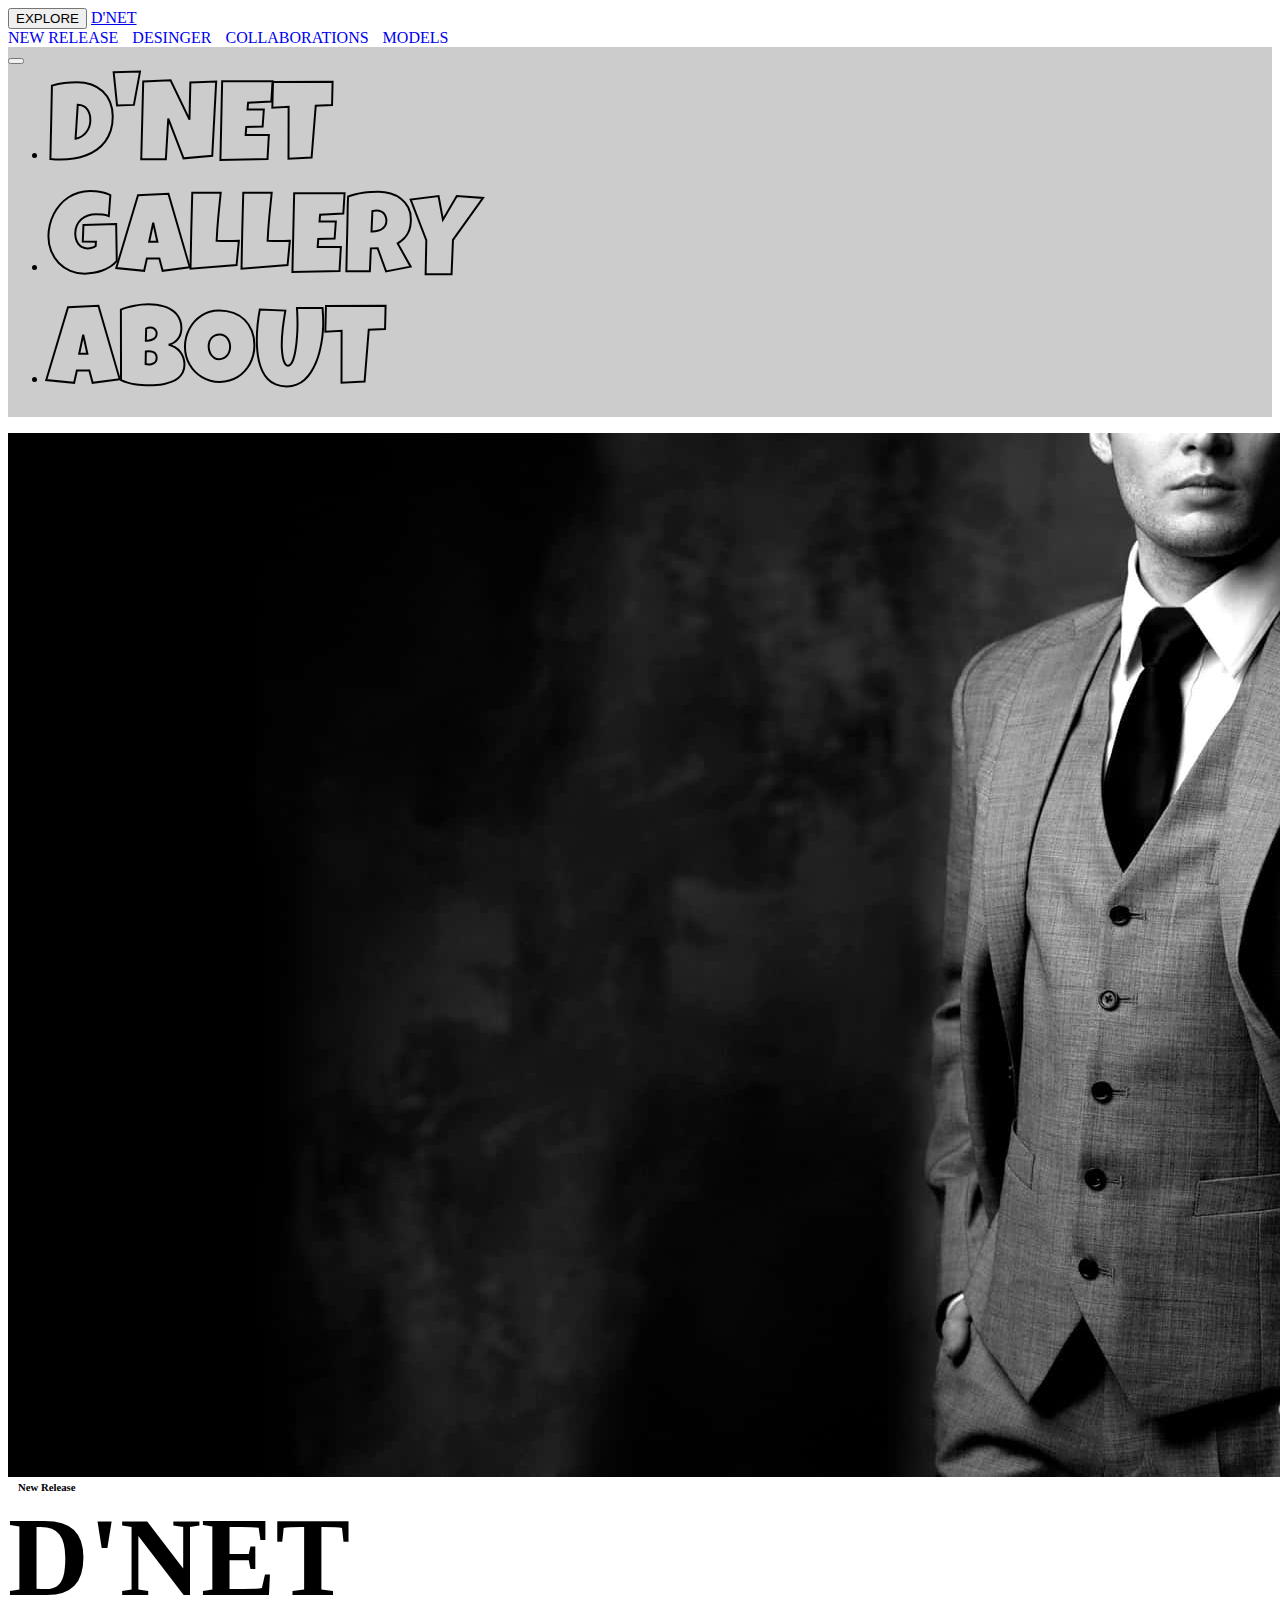
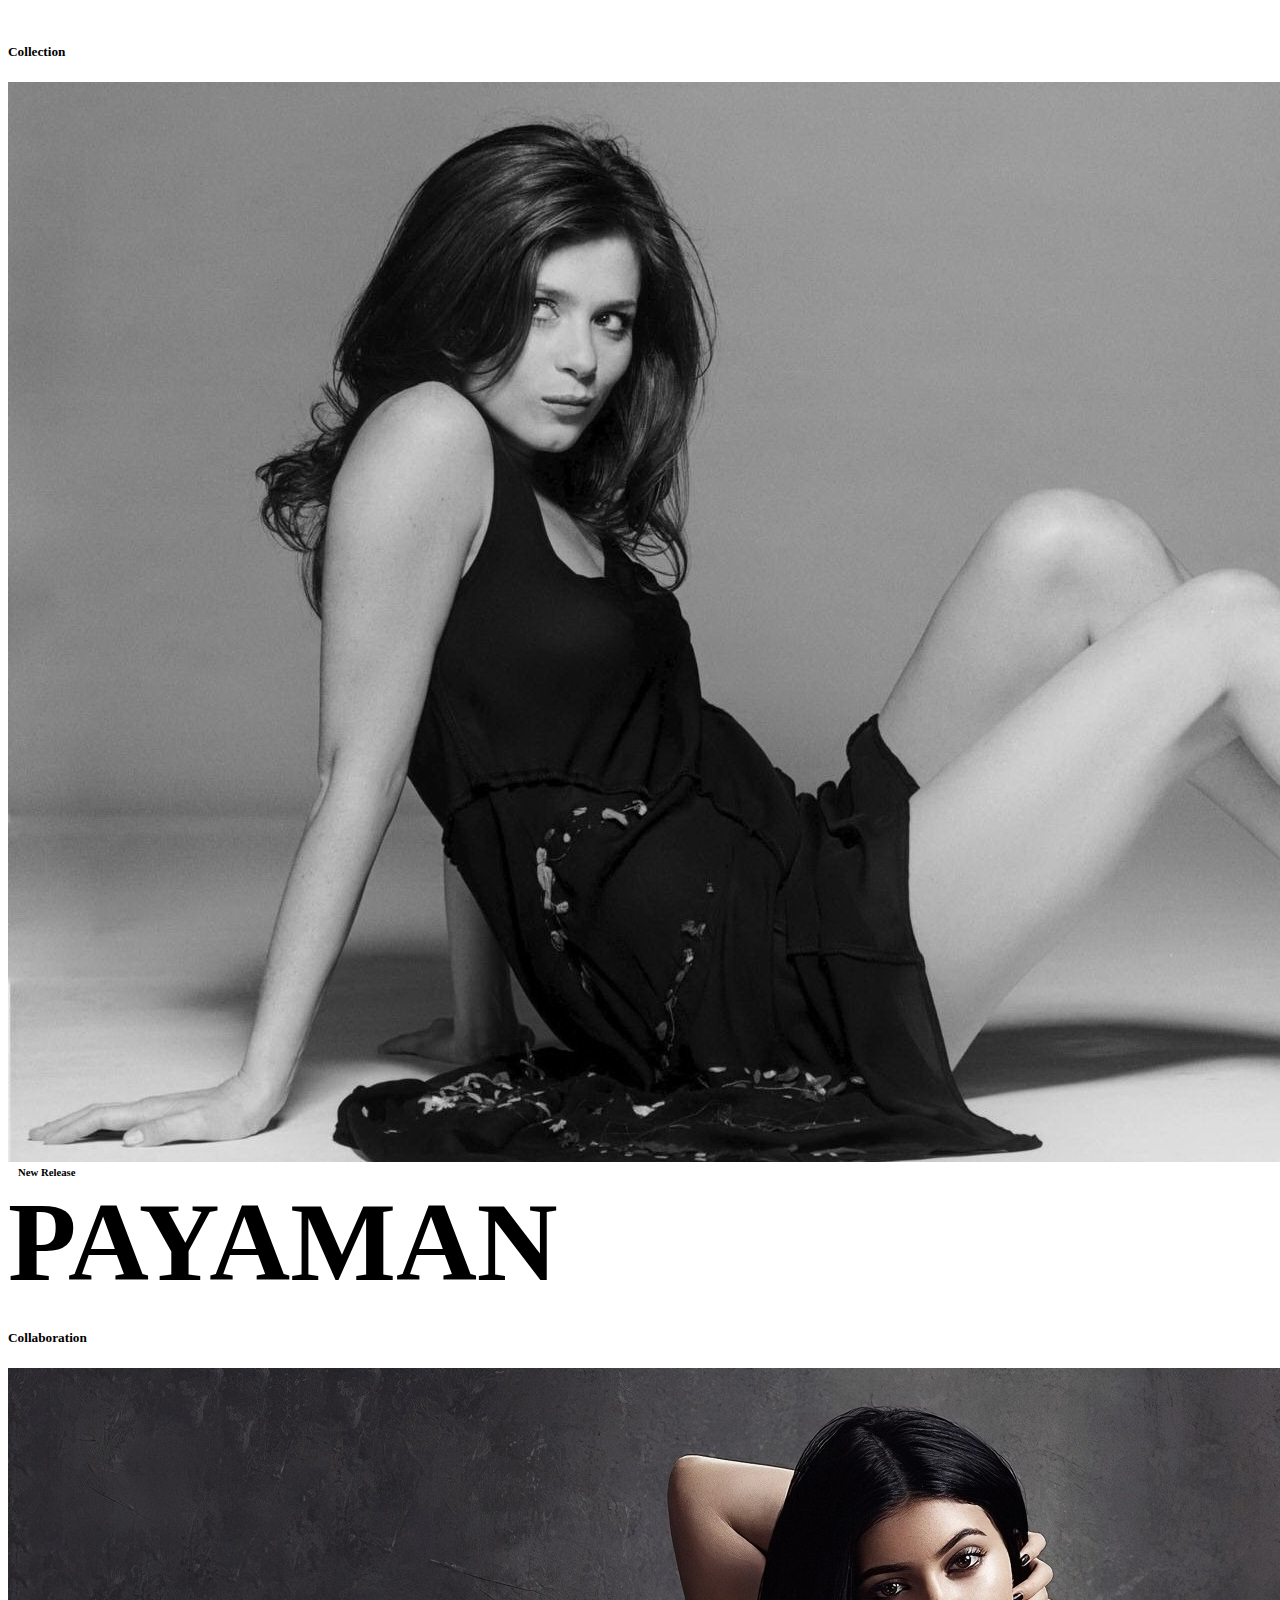
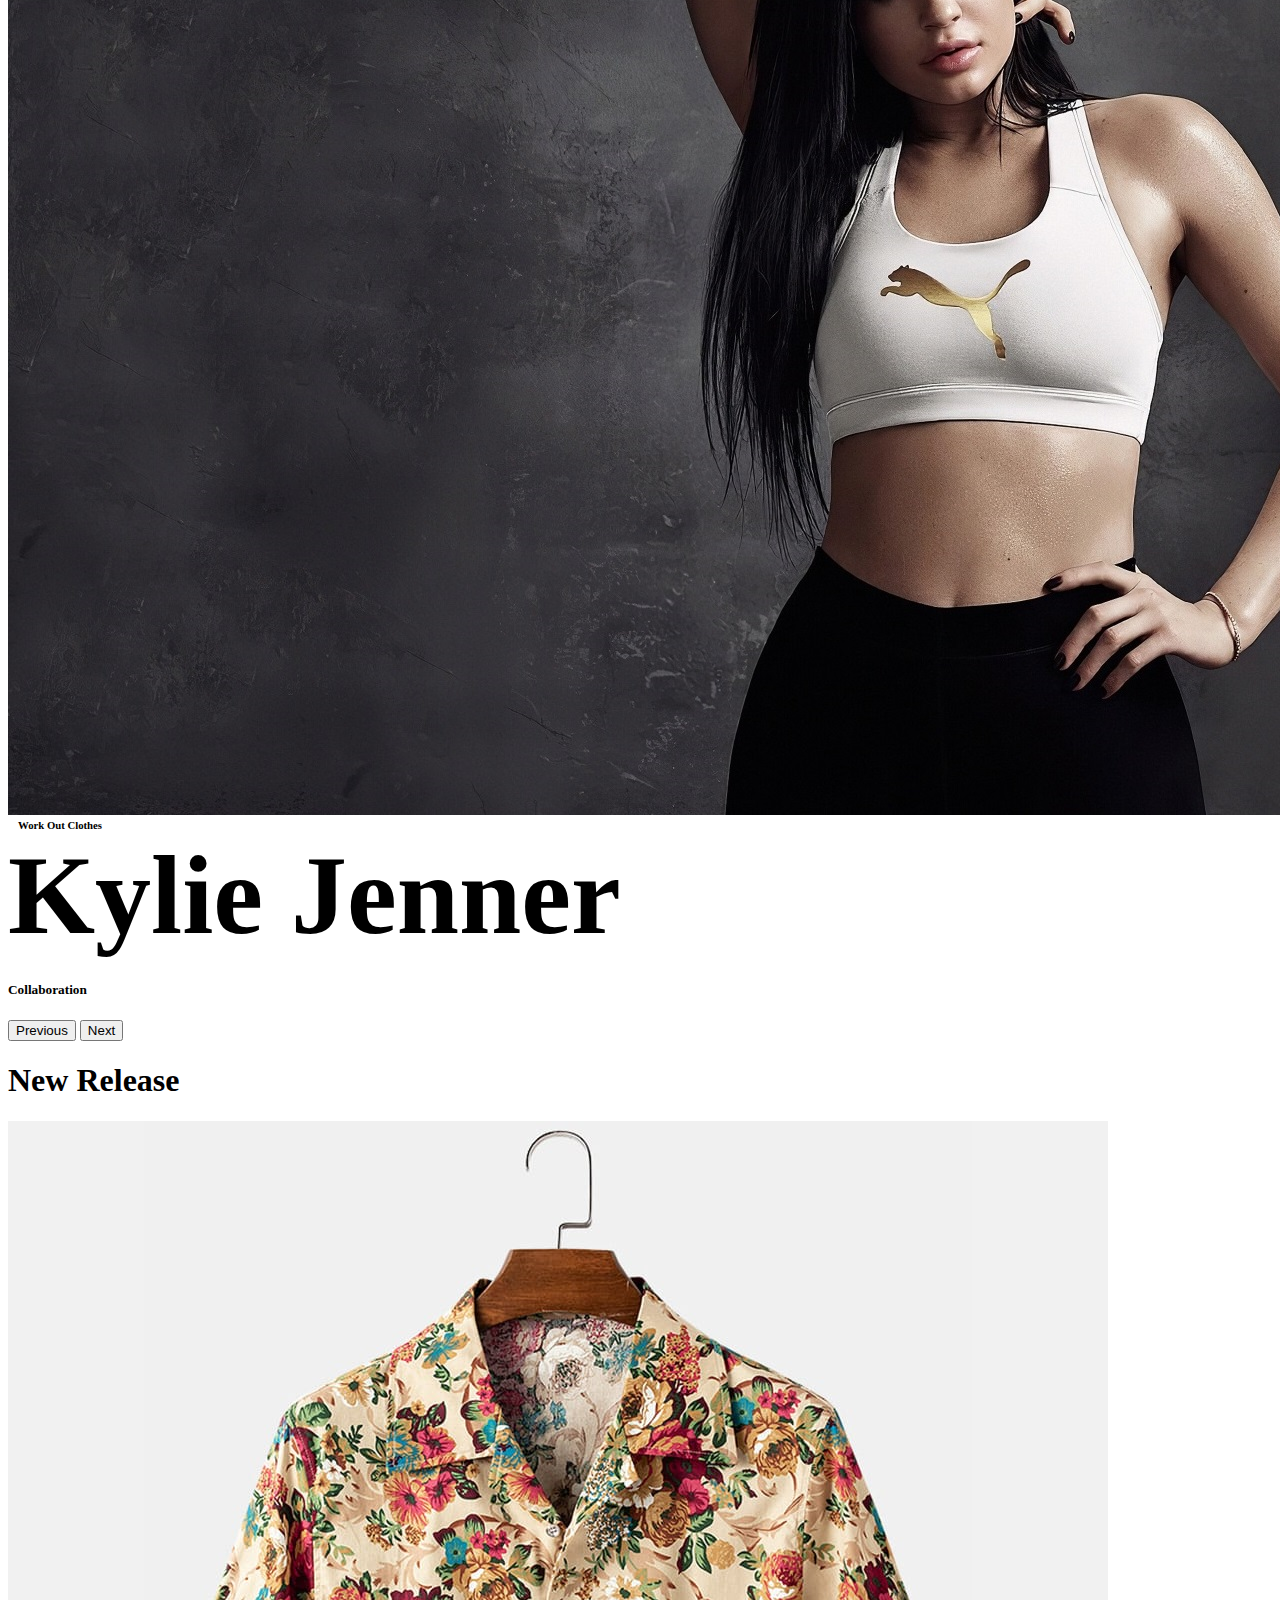
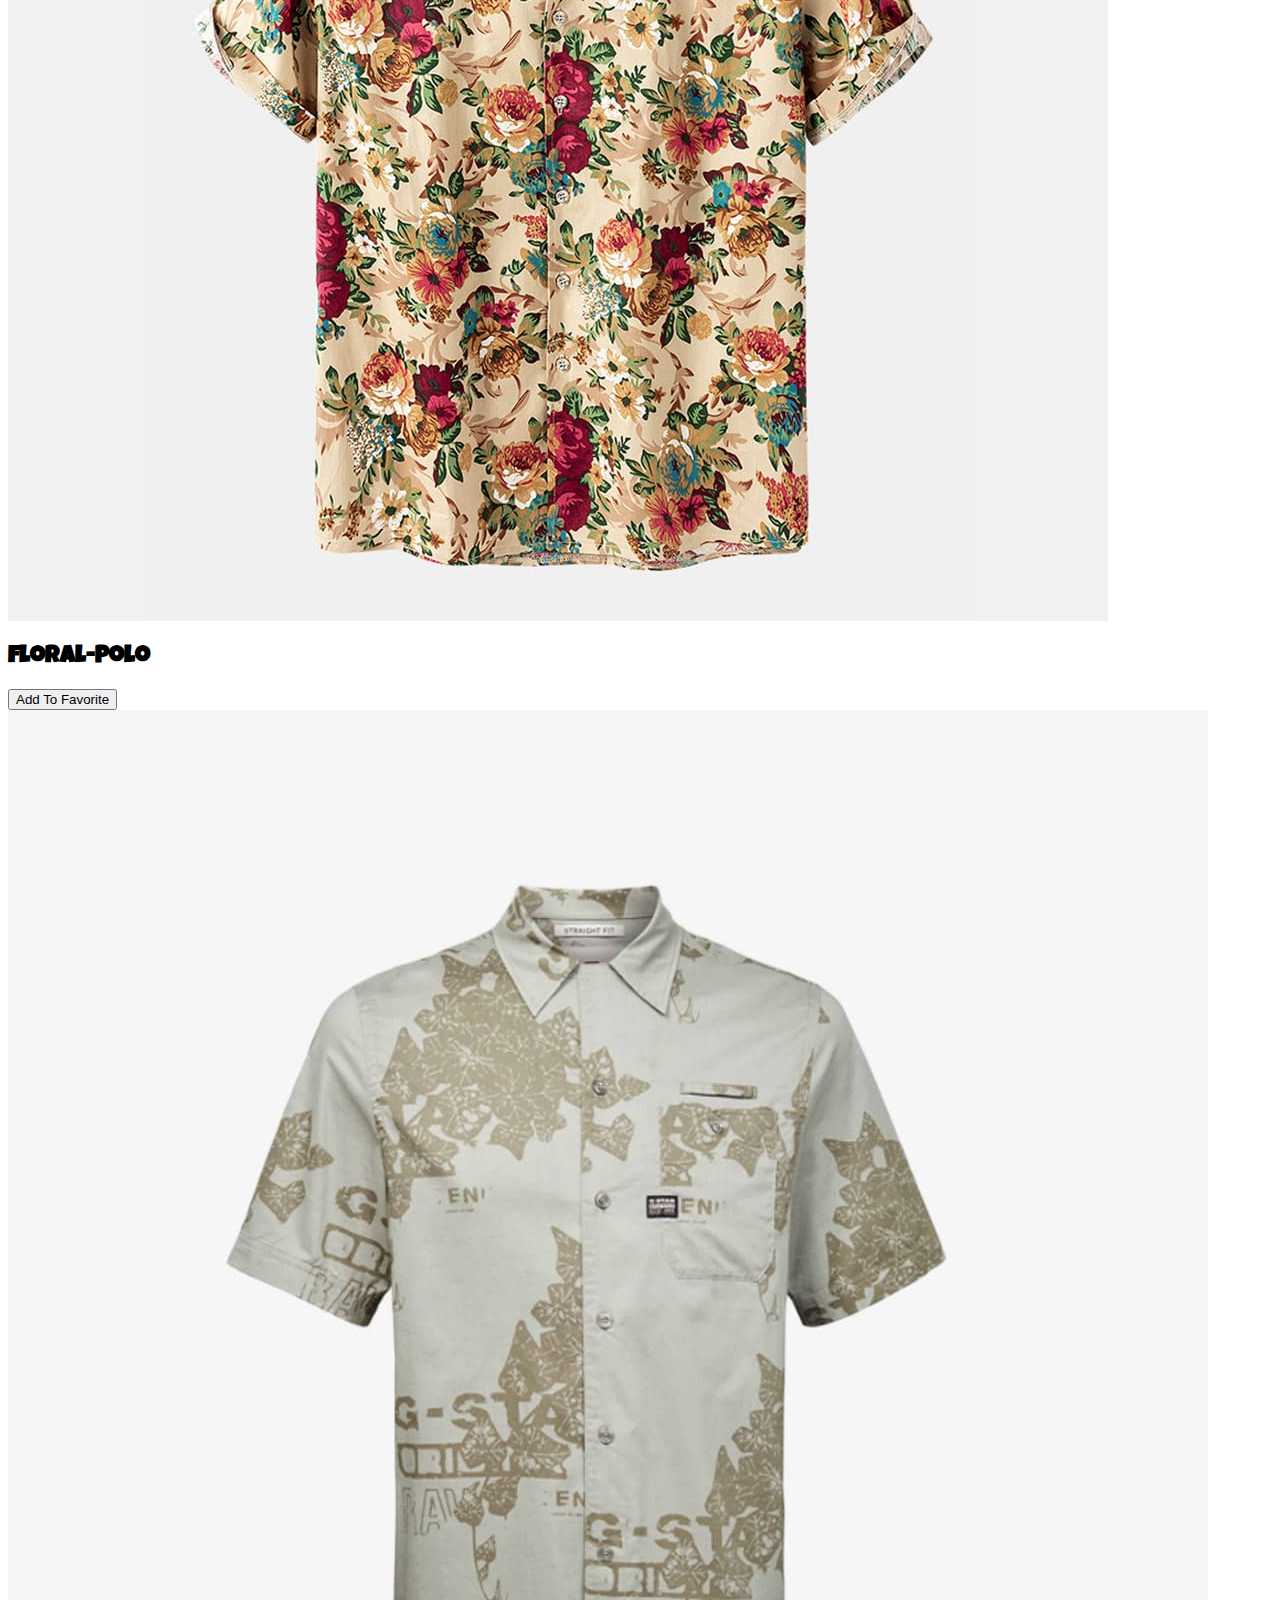
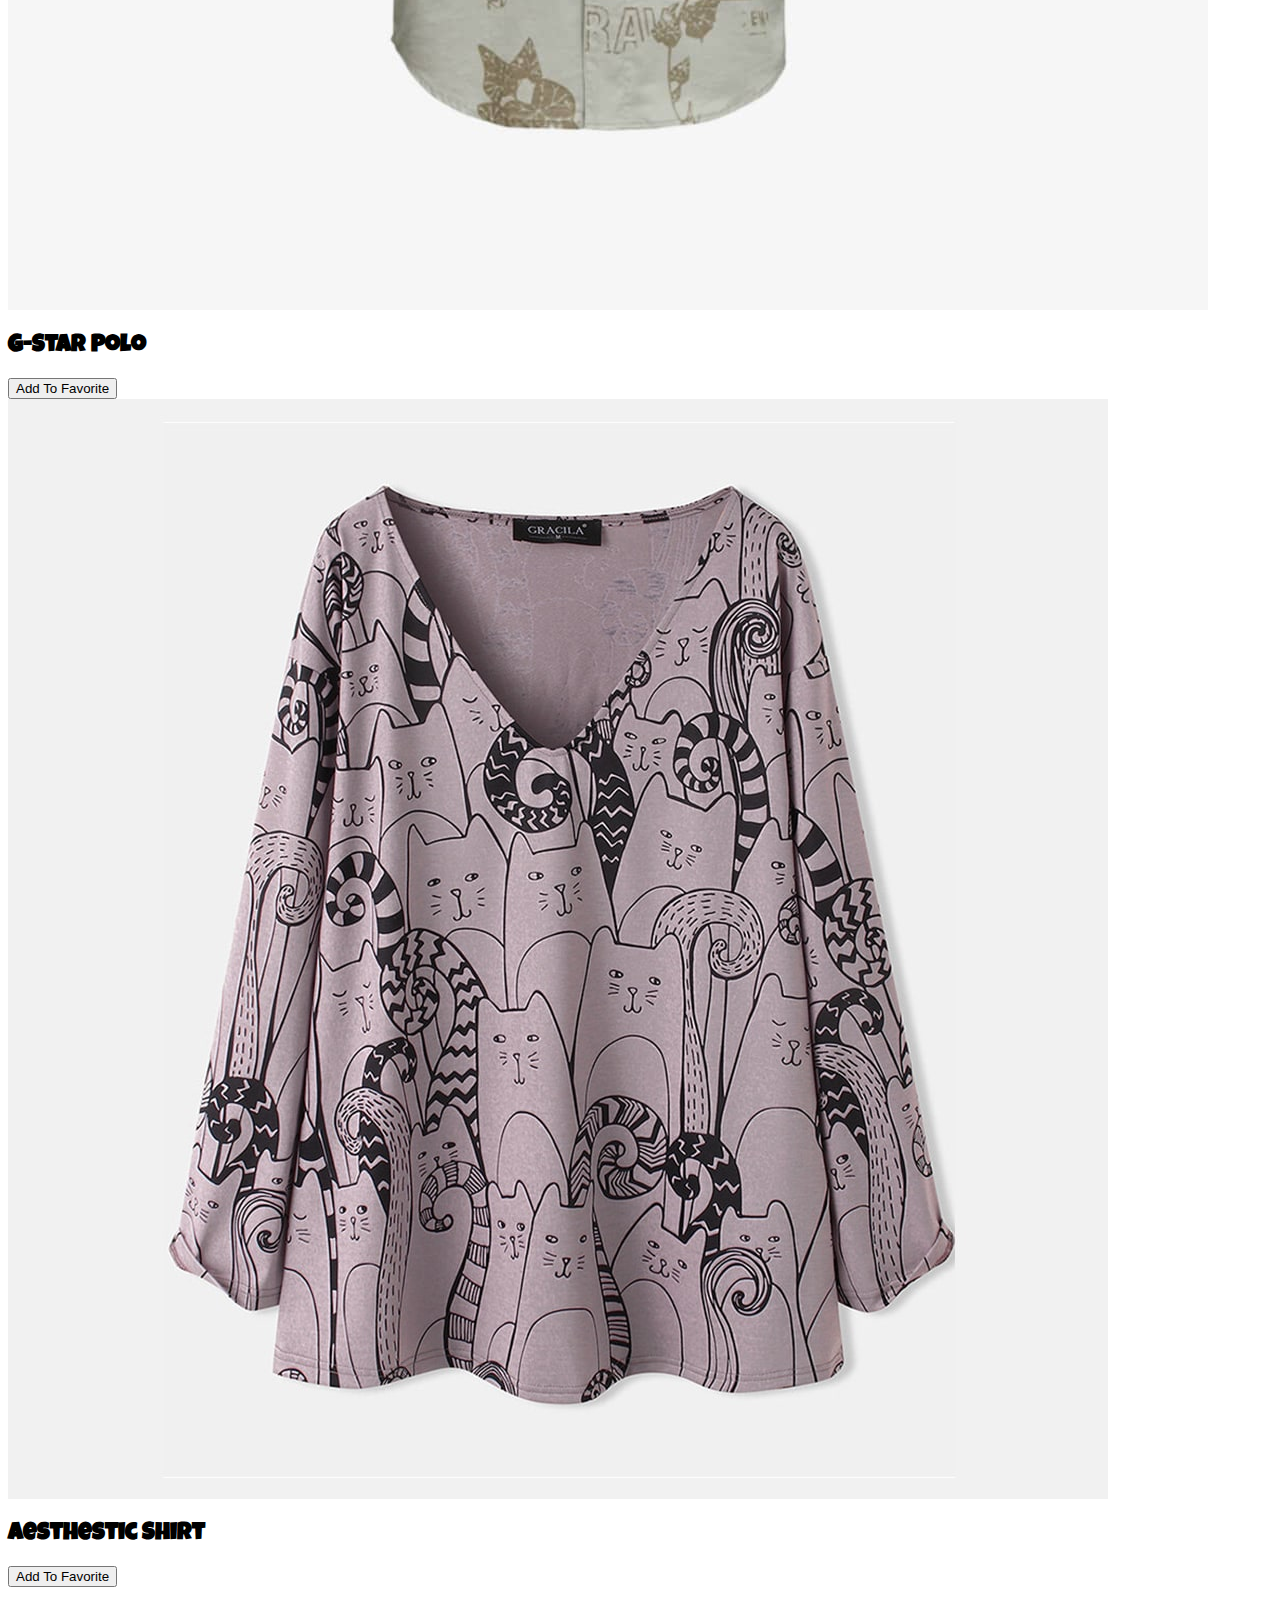
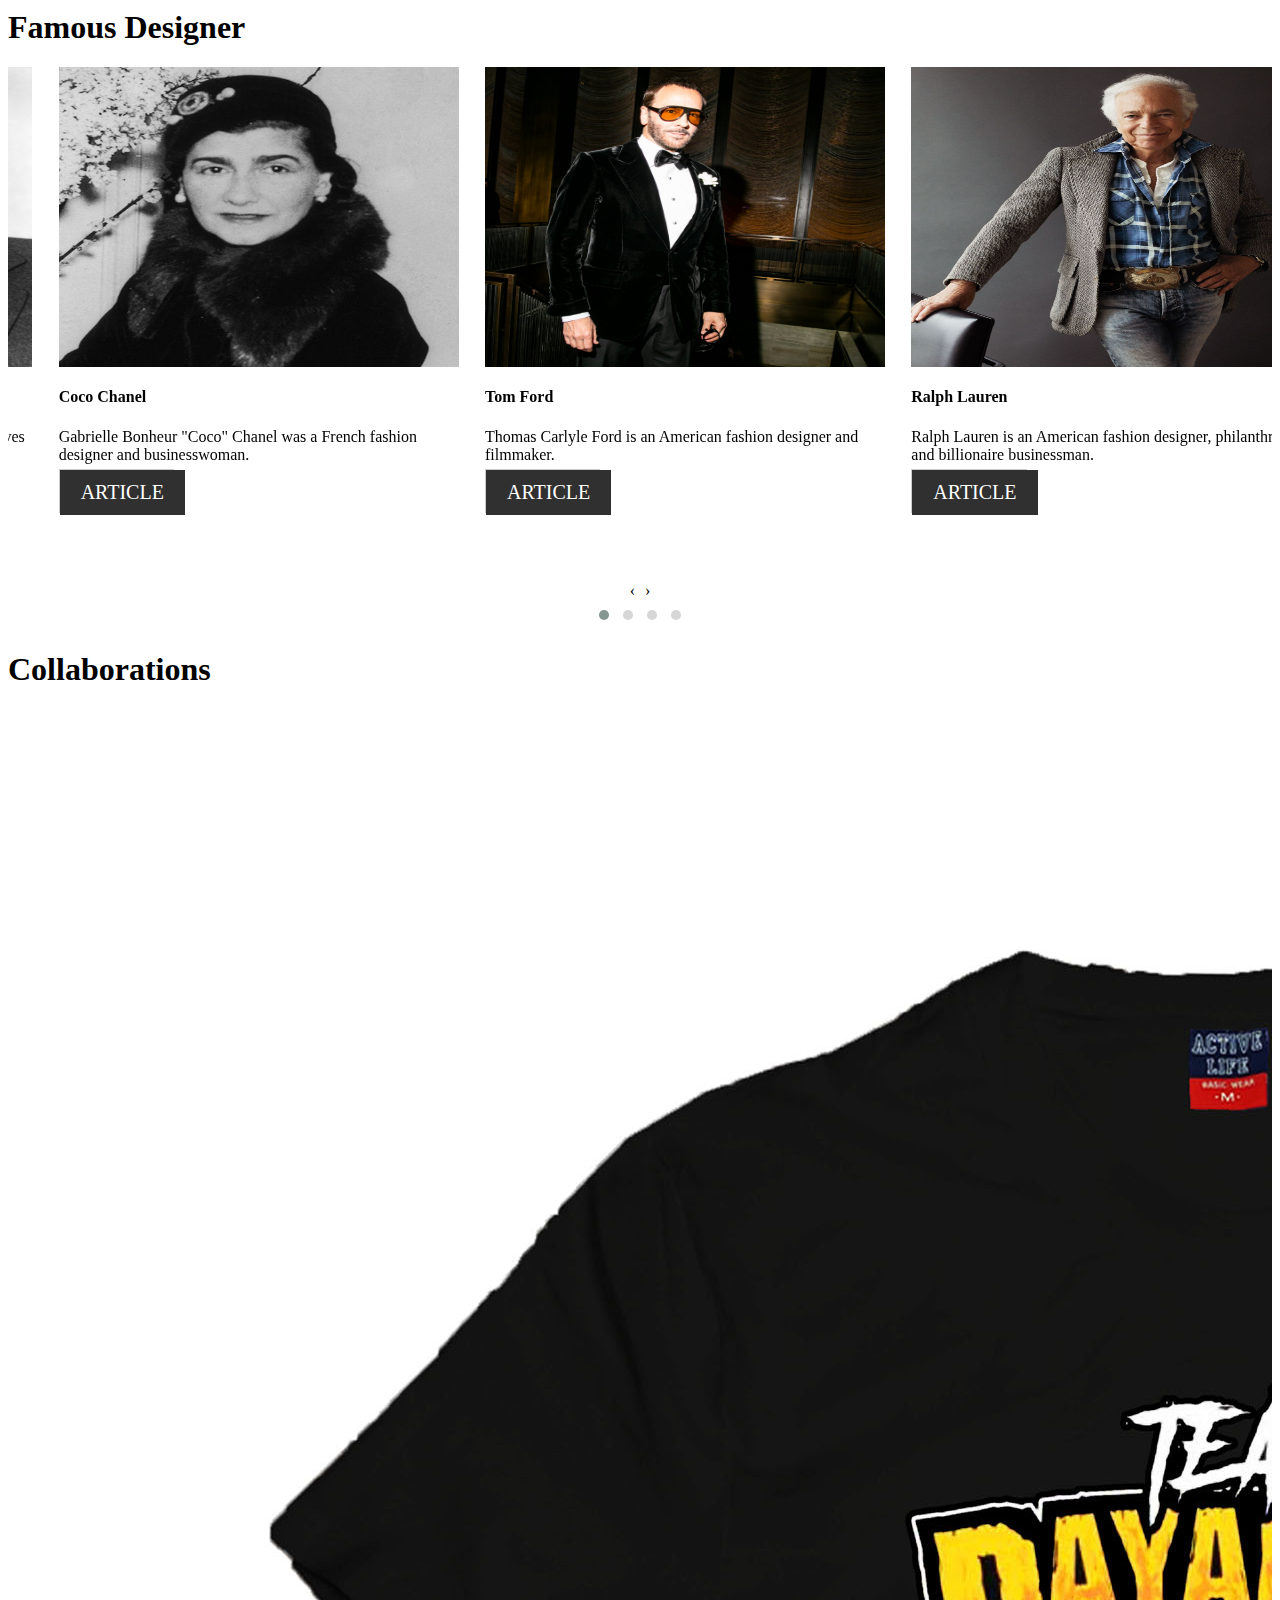
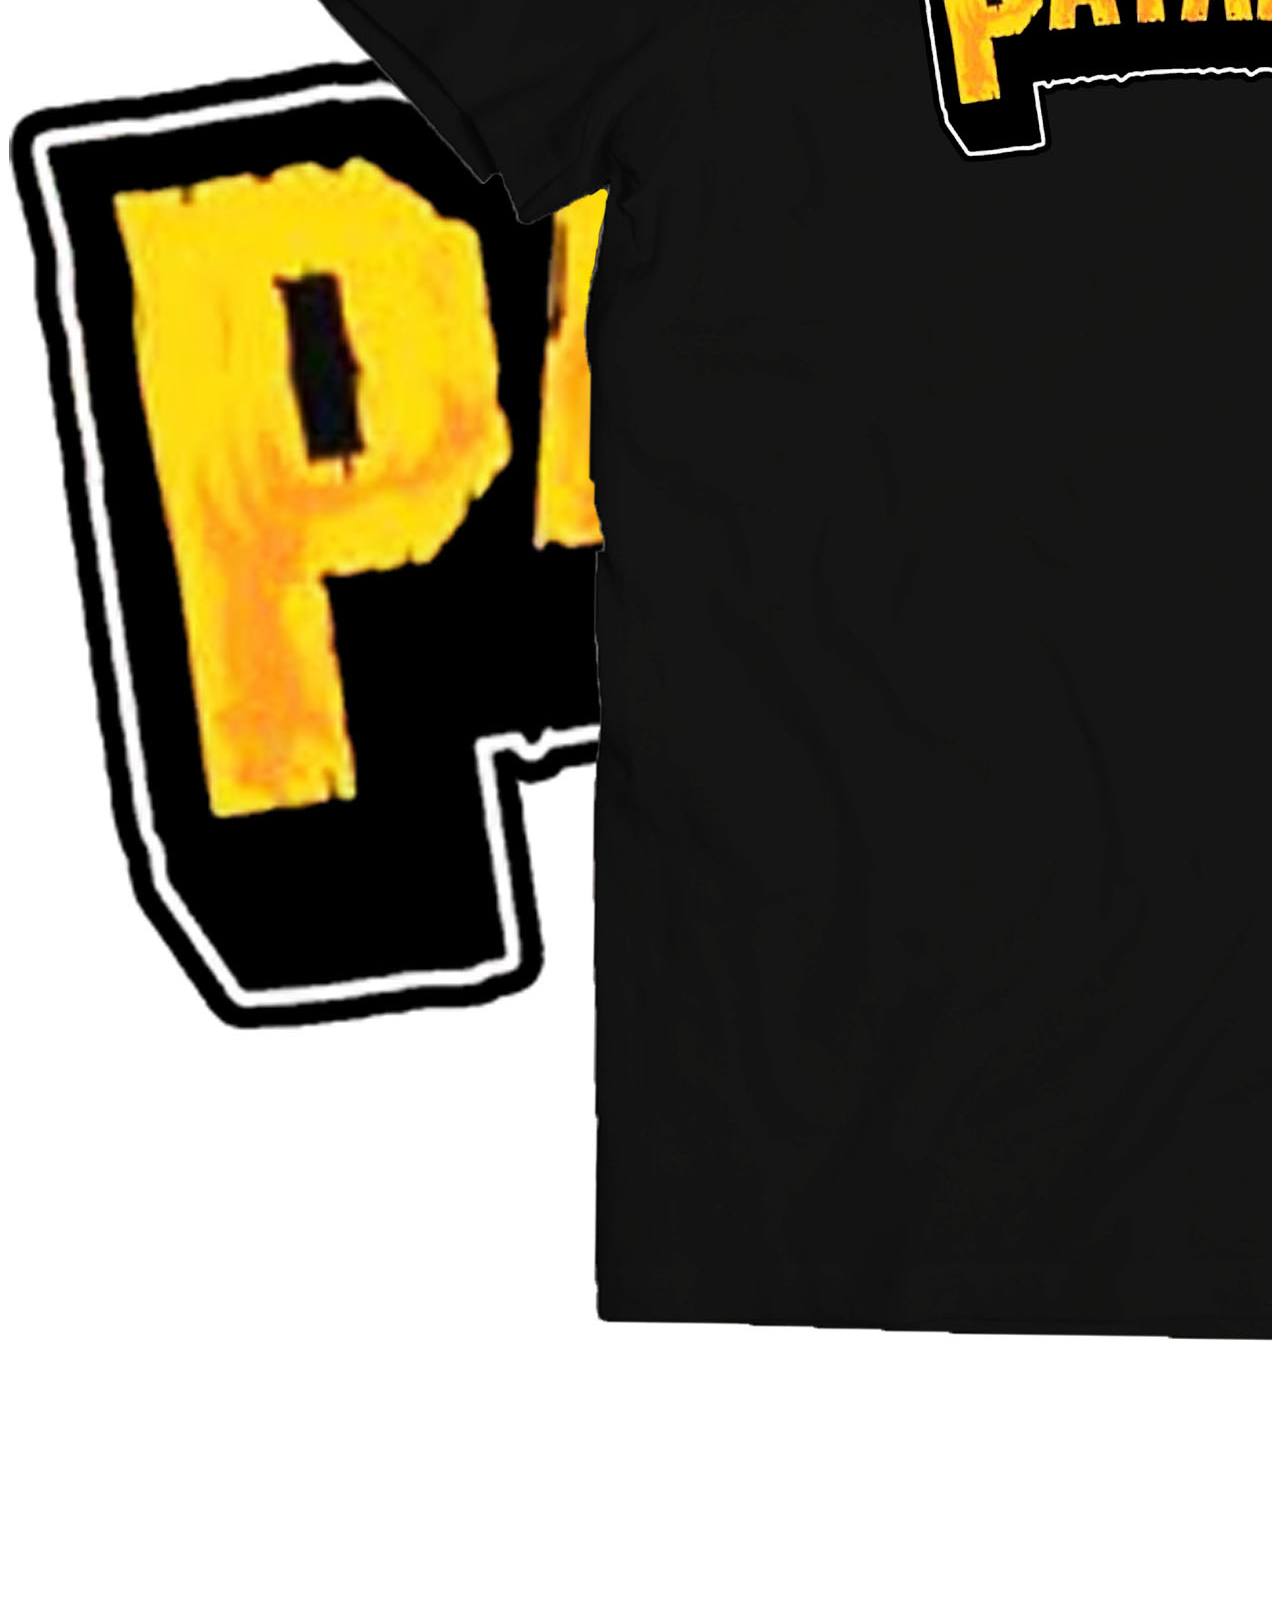
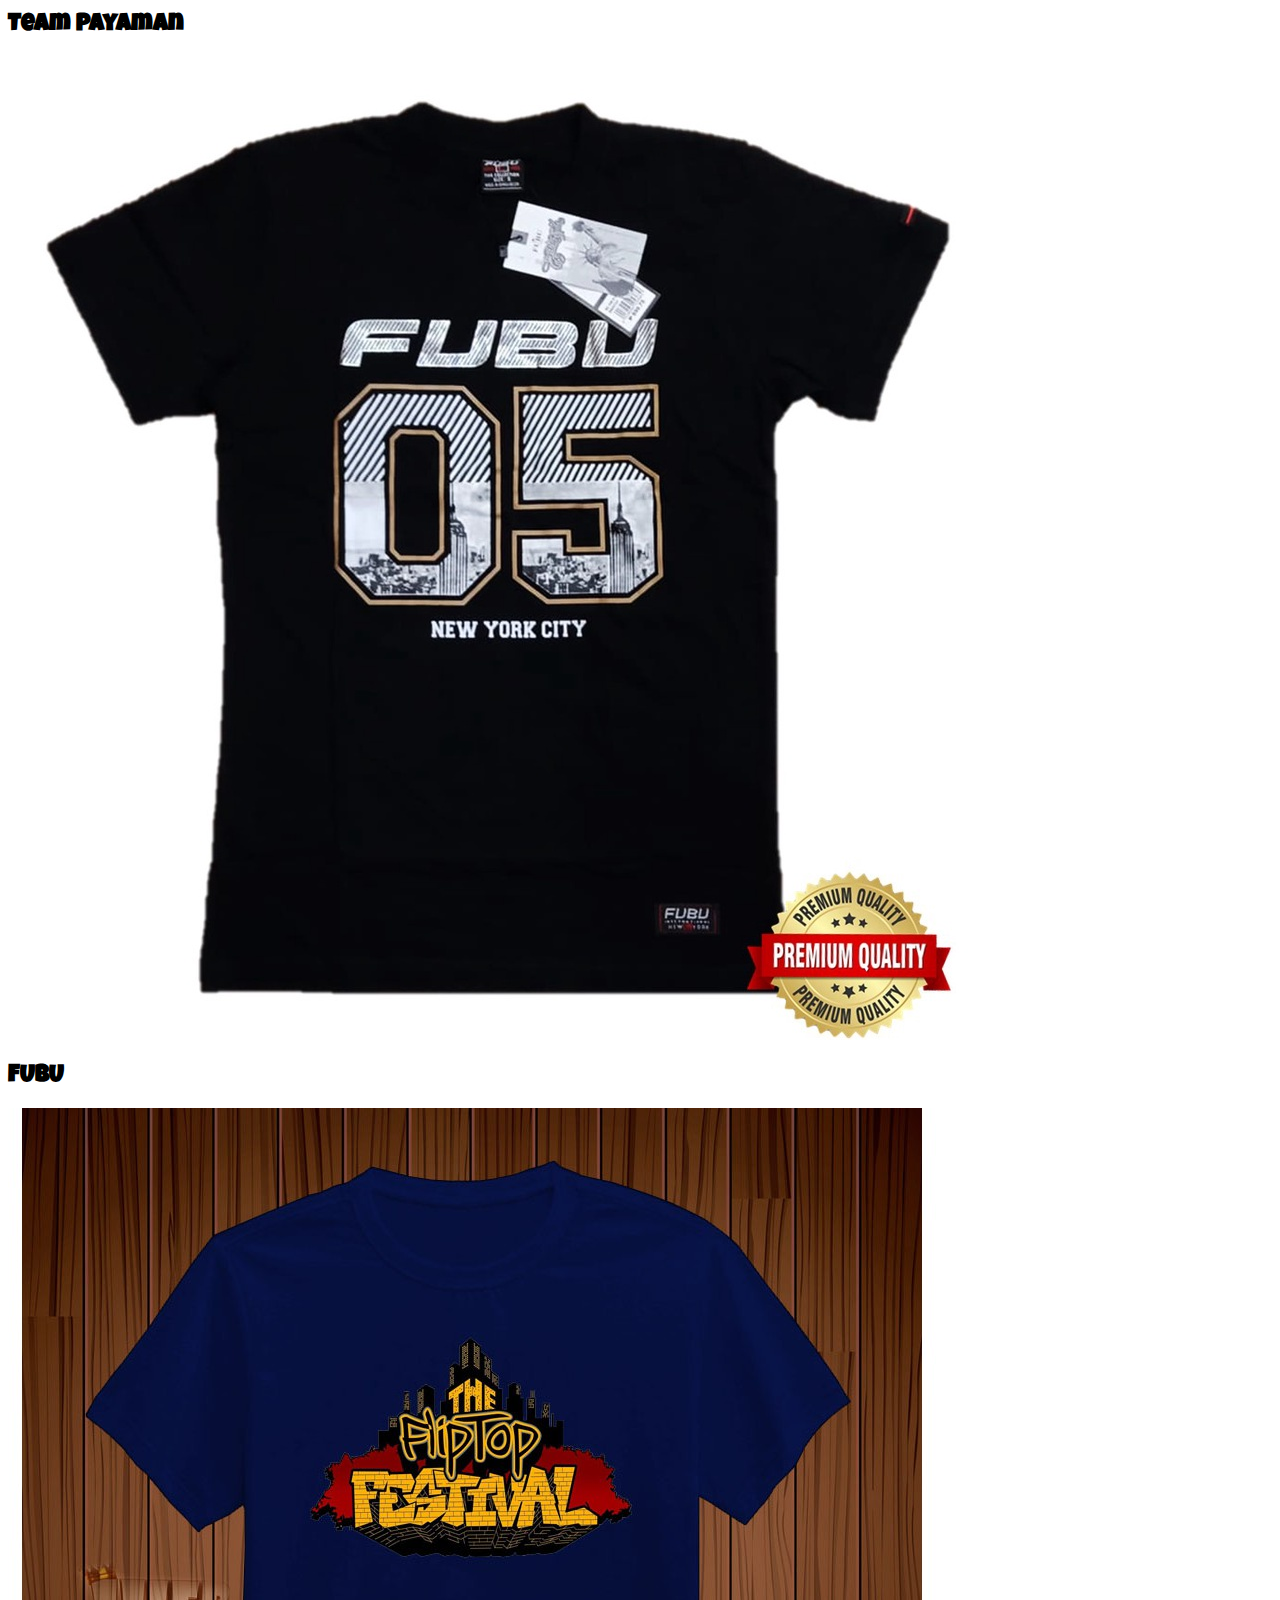
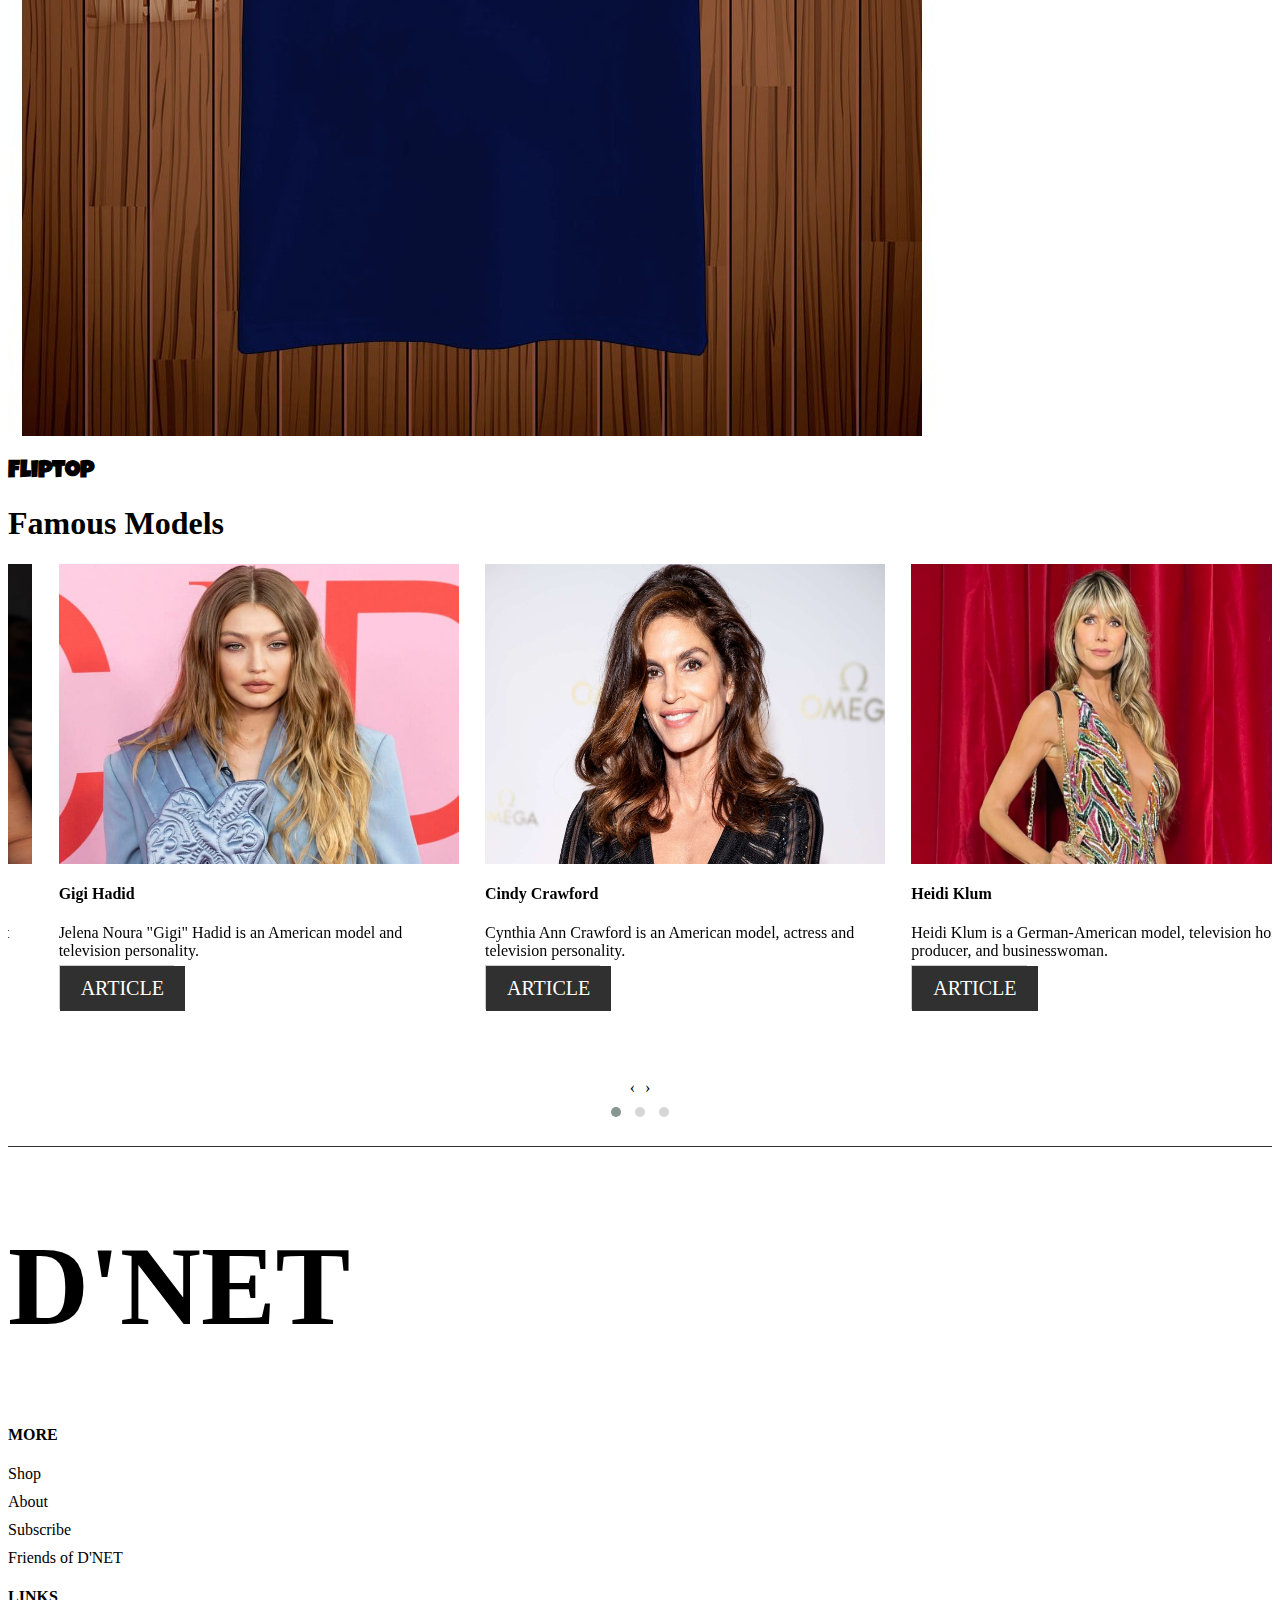
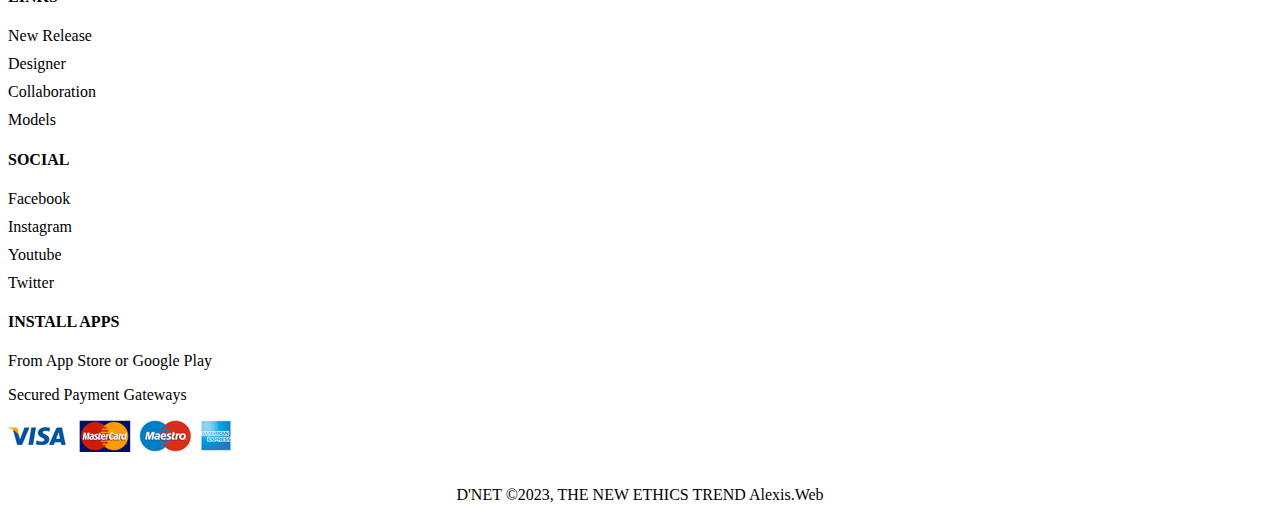
<file: index.html>
<!DOCTYPE html>
<html lang="en">
<head>
    <meta charset="UTF-8">
    <meta http-equiv="X-UA-Compatible" content="IE=edge">
    <meta name="viewport" content="width=device-width, initial-scale=1.0">
    <link href="https://cdn.jsdelivr.net/npm/bootstrap@5.3.0-alpha1/dist/css/bootstrap.min.css" rel="stylesheet" integrity="sha384-GLhlTQ8iRABdZLl6O3oVMWSktQOp6b7In1Zl3/Jr59b6EGGoI1aFkw7cmDA6j6gD" crossorigin="anonymous">
    <link rel="stylesheet" href="css/style.css">
    <link rel="preconnect" href="https://fonts.googleapis.com">
    <link rel="preconnect" href="https://fonts.gstatic.com" crossorigin>
    <link href="https://fonts.googleapis.com/css2?family=Luckiest+Guy&display=swap" rel="stylesheet">
    <!-- owl carousel https://cdnjs.com/libraries/OwlCarousel2-->
    <link rel="stylesheet" href="https://cdnjs.cloudflare.com/ajax/libs/OwlCarousel2/2.3.4/assets/owl.carousel.min.css"
    integrity="sha512-tS3S5qG0BlhnQROyJXvNjeEM4UpMXHrQfTGmbQ1gKmelCxlSEBUaxhRBj/EFTzpbP4RVSrpEikbmdJobCvhE3g=="
    crossorigin="anonymous" />
    <link rel="stylesheet"
    href="https://cdnjs.cloudflare.com/ajax/libs/OwlCarousel2/2.3.4/assets/owl.theme.default.min.css"
    integrity="sha512-sMXtMNL1zRzolHYKEujM2AqCLUR9F2C4/05cdbxjjLSRvMQIciEPCQZo++nk7go3BtSuK9kfa/s+a4f4i5pLkw=="
    crossorigin="anonymous" />
    <title>D'NET</title>
</head>
<body>
    <nav class="navbar bg-body-tertiary fixed-top m-0 p-0">
        <div class="container">
            <button class="navbar-toggler" type="button" data-bs-toggle="offcanvas" data-bs-target="#offcanvasNavbar" aria-controls="offcanvasNavbar">
                <span class="navbar-toggler-icon"></span>EXPLORE
            </button>
            <a class="navbar-brand fs-1 fw-bold text-center " href="index.html">D'NET</a>
            <div class="navbar-text d-none d-md-inline navigation">
                <a href="#newrelease">NEW RELEASE</a>
                <a href="#designer">DESINGER</a>
                <a href="#collaboration">COLLABORATIONS</a>
                <a href="#models">MODELS</a>
            </div>
          <div class="offcanvas offcanvas-start w-100" tabindex="-1" id="offcanvasNavbar" aria-labelledby="offcanvasNavbarLabel">
            <div class="offcanvas-header">
              <button type="button" class="btn-close" data-bs-dismiss="offcanvas" aria-label="Close"></button>
            </div>
            <div class="offcanvas-body">
              <ul class="navbar-nav">
                <li class="nav-item">
                  <a class="nav-link" aria-current="page" href="index.html">D'NET</a>
                </li>
                <li class="nav-item">
                  <a class="nav-link" href="gallery.html">GALLERY</a>
                </li>
                <li class="nav-item">
                  <a class="nav-link" href="about.html">ABOUT</a>
                </li>
              </ul>
            </div>
          </div>
        </div>
      </nav>

      <!-- carousel -->
      <section class="carousel mt-5">
        <div id="carouselExampleInterval" class="carousel slide" data-bs-ride="carousel">
          <div class="carousel-inner">
            <div class="carousel-item active" data-bs-interval="3000">
              <img src="images/background.jpg " class="d-block w-100" alt="...">
              <div class="carousel-caption text-start py-lg-5 my-lg-5 py-sm-1 my-sm-1 colab">
                <h6 class="cursor-scale">New Release</h6>
                <h2>D'NET</h2>
                <h5>Collection</h5>
              </div>
            </div>
            <div class="carousel-item" data-bs-interval="2000">
              <img src="images/Backgroundgirl.jpg" class="d-block w-100" alt="...">
              <div class="carousel-caption text-sm-end py-lg-5 my-lg-5 py-sm-1 my-sm-1 colab">
                <h6>New Release</h6>
                <h2>PAYAMAN</h2>
                <h5>Collaboration</h5>
              </div>
            </div>
            <div class="carousel-item">
              <img src="images/backgroud22.jpg" class="d-block w-100" alt="...">
              <div class="carousel-caption text-start py-lg-5 my-lg-5 py-sm-1 my-sm-1 colab">
                <h6>Work Out Clothes</h6>
                <h2>Kylie Jenner</h2>
                <h5>Collaboration</h5>
              </div>
            </div>
          </div>
          <button class="carousel-control-prev" type="button" data-bs-target="#carouselExampleInterval" data-bs-slide="prev">
            <span class="carousel-control-prev-icon" aria-hidden="true"></span>
            <span class="visually-hidden">Previous</span>
          </button>
          <button class="carousel-control-next" type="button" data-bs-target="#carouselExampleInterval" data-bs-slide="next">
            <span class="carousel-control-next-icon" aria-hidden="true"></span>
            <span class="visually-hidden">Next</span>
          </button>
        </div>
      </section>

      <!-- new release  -->
        <section id="newrelease" class="container">
          <h1 class="text-center fw-bold display-1 mb-5 py-3">New Release</h1>
            <div class="container">
              <div class="row">
                <div class="col-md-4 mb-3">
                  <div class="card text-center border-0 shadow">
                    <div class="card-img">
                      <img src="images/product/f3.jpg" alt="" class="img-fluid">
                    </div>
                    <div class="card-body">
                      <h2>floral-Polo</h2>
                      <button type="button" class="btn btn-outline-dark">Add To Favorite</button>
                    </div>
                  </div>
                </div>
                <div class="col-md-4 mb-3">
                  <div class="card text-center border-0 shadow">
                    <div class="card-img">
                      <img src="images/product/n4.jpg" alt="" class="img-fluid">
                    </div>
                    <div class="card-body">
                      <h2>G-Star Polo</h2>
                      <button type="button" class="btn btn-outline-dark">Add To Favorite</button>
                    </div>
                  </div>
                </div>
                <div class="col-md-4 mb-3">
                  <div class="card text-center border-0 shadow">
                    <div class="card-img">
                      <img src="images/product/f8.jpg" alt="" class="img-fluid">
                    </div>
                    <div class="card-body">
                      <h2>Aesthestic Shirt</h2>
                      <button type="button" class="btn btn-outline-dark">Add To Favorite</button>
                    </div>
                  </div>
                </div>
      
              </div>
            </div>
        </section>

        <!-- famous designer -->
        <div id="designer" class="container-fluid my-5">
          <h1 class="text-center fw-bold display-1 mb-5">Famous <span class="text-dark">Designer</span></h1>
          <div class="row">
              <div class="col-12 m-auto">
                  <div class="owl-carousel owl-theme">
                      <div class="item mb-4 mx-sm-auto px-sm-3">
                          <div class="card border-0 shadow">
                              <img src="images/designer/cocochanel.jpg" alt="" class="card-img-top">
                              <div class="card-body text-center">
                                  <div class="card-title">
                                      <h4>Coco Chanel</h4>
                                      <p>Gabrielle Bonheur "Coco" Chanel was a French fashion designer and businesswoman.</p>
                                      <a href="channel.html" title="ARTICLE">ARTICLE</a>
                                  </div>
                              </div>
                          </div>
                      </div>
  
                      <div class="item mx-sm-auto px-sm-3">
                          <div class="card border-0 shadow">
                              <img src="images/designer/tomford.jpg" class="card-img-top">
                              <div class="card-body text-center">
                                  <div class="card-title ">
                                      <h4>Tom Ford</h4>
                                      <p>Thomas Carlyle Ford is an American fashion designer and filmmaker.</p>
                                      <a href="https://en.wikipedia.org/wiki/Tom_Ford" title="ARTICLE">ARTICLE</a>
                                  </div>
                              </div>
                          </div>
                      </div>
                      <div class="item mx-sm-auto px-sm-3">
                          <div class="card border-0 shadow">
                              <img src="images/designer/ralphlauren.jpg" alt="" class="card-img-top">
                              <div class="card-body text-center">
                                  <div class="card-title ">
                                      <h4>Ralph Lauren</h4>
                                      <p>Ralph Lauren is an American fashion designer, philanthropist, and billionaire businessman.</p>
                                      <a href="https://en.wikipedia.org/wiki/Ralph_Lauren" title="ARTICLE">ARTICLE</a>
                                  </div>
                              </div>
                          </div>
                      </div>
                      <div class="item mx-sm-auto px-sm-3">
                          <div class="card border-0 shadow">
                              <img src="images/designer/stellamccartney.jpg" alt="" class="card-img-top">
                              <div class="card-body text-center">
                                  <div class="card-title ">
                                      <h4>Stella McCartney</h4>
                                      <p>Stella Nina McCartney CBE is an English fashion designer.</p>
                                      <a href="https://en.wikipedia.org/wiki/Stella_McCartney" title="ARTICLE">ARTICLE</a>
                                  </div>
                              </div>
                          </div>
                      </div>

                      <div class="item mx-sm-auto px-sm-3">
                          <div class="card border-0 shadow">
                              <img src="images/designer/christian-dior.jpg" alt="" class="card-img-top">
                              <div class="card-body text-center">
                                  <div class="card-title ">
                                    <h4>Christian Dior</h4>
                                    <p>Christian Ernest Dior was a French fashion designer, best known as the founder of one of the world's top fashion houses.</p>
                                    <a href="https://en.wikipedia.org/wiki/Christian_Dior" title="ARTICLE">ARTICLE</a>
                                  </div>
                              </div>
                          </div>
                      </div>

                      <div class="item mx-sm-auto px-sm-3">
                          <div class="card border-0 shadow">
                              <img src="images/designer/calvin-klein.jpg" alt="" class="card-img-top">
                              <div class="card-body text-center">
                                  <div class="card-title ">
                                    <h4>Calvin Klein</h4>
                                    <p>Calvin Richard Klein is an American fashion designer who launched the company that would later become Calvin Klein Inc.</p>
                                    <a href="https://en.wikipedia.org/wiki/Calvin_Klein" title="ARTICLE">ARTICLE</a>
                                  </div>
                              </div>
                          </div>
                      </div>

                      <div class="item mx-sm-auto px-sm-3">
                          <div class="card border-0 shadow">
                              <img src="images/designer/Hubert_de_Givenchypng.png" alt="" class="card-img-top">
                              <div class="card-body text-center">
                                  <div class="card-title ">
                                    <h4>Hubert de Givenchy</h4>
                                    <p>Count Hubert James Marcel Taffin de Givenchy was a French aristocrat and fashion designer.</p>
                                    <a href="https://en.wikipedia.org/wiki/Hubert_de_Givenchy" title="ARTICLE">ARTICLE</a>
                                  </div>
                              </div>
                          </div>
                      </div>

                      <div class="item mx-sm-auto px-sm-3"> 
                          <div class="card border-0 shadow">
                              <img src="images/designer/marcjacobs.jpg" alt="" class="card-img-top">
                              <div class="card-body text-center">
                                  <div class="card-title ">
                                    <h4>Marc Jacobs</h4>
                                    <p>Marc Jacobs is an American fashion designer. He is the head designer for his own fashion label.</p>
                                    <a href="https://en.wikipedia.org/wiki/Marc_Jacobs" title="ARTICLE">ARTICLE</a>
                                  </div>
                              </div>
                          </div>
                      </div>

                      <div class="item mx-sm-auto px-sm-3">
                          <div class="card border-0 shadow">
                              <img src="images/designer/Donatella_Versace_Time_Shankbone_2010.jpg" alt="" class="card-img-top">
                              <div class="card-body text-center">
                                  <div class="card-title ">
                                    <h4>Donatella Versace</h4>
                                    <p>Donatella Francesca Versace is an Italian fashion designer, businesswoman, socialite, and model.</p>
                                    <a href="https://en.wikipedia.org/wiki/Donatella_Versace" title="ARTICLE">ARTICLE</a>
                                  </div>
                              </div>
                          </div>
                      </div>

                      <div class="item mx-sm-auto px-sm-3">
                          <div class="card border-0 shadow">
                              <img src="images/designer/Yves_Saint_Laurent_(1958).png" alt="" class="card-img-top">
                              <div class="card-body text-center">
                                  <div class="card-title ">
                                    <h4>Yves Saint Laurent</h4>
                                    <p>Yves Henri Donat Mathieu-Saint-Laurent, referred to as Yves Saint Laurent or YSL, was a French fashion designer.</p>
                                    <a href="https://en.wikipedia.org/wiki/Yves_Saint_Laurent_(designer)" title="ARTICLE">ARTICLE</a>
                                  </div>
                              </div>
                          </div>
                      </div>
                  </div>
              </div>
          </div>
        </div>

        <!-- Collaboration -->
        <section id="collaboration" class="container">
          <h1 class="text-center fw-bold display-1 mb-5 py-3">Collaborations</h1>
            <div class="container">
              <div class="row">
                <div class="col-md-4 mb-3">
                  <div class="card text-center border-0 shadow">
                    <div class="card-img">
                      <img src="images/colab/teampayaman.jpg" alt="" class="img-fluid">
                    </div>
                    <div class="card-body">
                      <h2>Team Payaman</h2>
                    </div>
                  </div>
                </div>
                <div class="col-md-4 mb-3">
                  <div class="card text-center border-0 shadow">
                    <div class="card-img">
                      <img src="images/colab/fubu.jpg" alt="" class="img-fluid">
                    </div>
                    <div class="card-body">
                      <h2>FUBU</h2>
                    </div>
                  </div>
                </div>
                <div class="col-md-4 mb-3">
                  <div class="card text-center border-0 shadow">
                    <div class="card-img">
                      <img src="images/colab/fliptop.jpg" alt="" class="img-fluid">
                    </div>
                    <div class="card-body">
                      <h2>Fliptop</h2>
                    </div>
                  </div>
                </div>
      
              </div>
            </div>
        </section>

        <!-- famous Model -->
        <div id="models" class="container-fluid my-5">
          <h1 class="text-center fw-bold display-1 mb-5">Famous <span class="text-dark">Models</span></h1>
          <div class="row">
              <div class="col-12 m-auto">
                  <div class="owl-carousel owl-theme">
                      <div class="item mb-4 mx-sm-auto px-sm-3">
                          <div class="card border-0 shadow">
                              <img src="images/models/Gigi Hadid.jpg" alt="" class="card-img-top">
                              <div class="card-body text-center">
                                  <div class="card-title">
                                      <h4>Gigi Hadid</h4>
                                      <p>Jelena Noura "Gigi" Hadid is an American model and television personality.</p>
                                      <a href="https://en.wikipedia.org/wiki/Gigi_Hadid" title="ARTICLE">ARTICLE</a>
                                  </div>
                              </div>
                          </div>
                      </div>
  
                      <div class="item mx-sm-auto px-sm-3">
                          <div class="card border-0 shadow">
                              <img src="images/models/Cindy Crawford.jpg" class="card-img-top">
                              <div class="card-body text-center">
                                  <div class="card-title ">
                                      <h4>Cindy Crawford</h4>
                                      <p>Cynthia Ann Crawford is an American model, actress and television personality. </p>
                                      <a href="https://en.wikipedia.org/wiki/Cindy_Crawford" title="ARTICLE">ARTICLE</a>
                                  </div>
                              </div>
                          </div>
                      </div>
                      <div class="item mx-sm-auto px-sm-3">
                          <div class="card border-0 shadow">
                              <img src="images/models/Heidi Klum.jpg" alt="" class="card-img-top">
                              <div class="card-body text-center">
                                  <div class="card-title ">
                                      <h4>Heidi Klum</h4>
                                      <p>Heidi Klum is a German-American model, television host, producer, and businesswoman.</p>
                                      <a href="https://en.wikipedia.org/wiki/Heidi_Klum" title="ARTICLE">ARTICLE</a>
                                  </div>
                              </div>
                          </div>
                      </div>

                      <div class="item mx-sm-auto px-sm-3">
                          <div class="card border-0 shadow">
                              <img src="images/models/Kendall Jenner.jpg" alt="" class="card-img-top">
                              <div class="card-body text-center">
                                  <div class="card-title ">
                                    <h4>Kendall Jenner</h4>
                                    <p>Kendall Nicole Jenner is an American model, media personality, and socialite.</p>
                                    <a href="https://en.wikipedia.org/wiki/Kendall_Jenner" title="ARTICLE">ARTICLE</a>
                                  </div>
                              </div>
                          </div>
                      </div>

                      <div class="item mx-sm-auto px-sm-3">
                          <div class="card border-0 shadow">
                              <img src="images/models/Kate Moss.jpg" alt="" class="card-img-top">
                              <div class="card-body text-center">
                                  <div class="card-title ">
                                    <h4>Kate Moss</h4>
                                    <p>Katherine Ann Moss is a British model. Arriving at the end of the "supermodel era".</p>
                                    <a href="https://en.wikipedia.org/wiki/Kate_Moss" title="ARTICLE">ARTICLE</a>
                                  </div>
                              </div>
                          </div>
                      </div>

                      <div class="item mx-sm-auto px-sm-3">
                          <div class="card border-0 shadow">
                              <img src="images/models/Adriana Lima.jpg" alt="" class="card-img-top">
                              <div class="card-body text-center">
                                  <div class="card-title ">
                                    <h4>Adriana Lima</h4>
                                    <p>Adriana Lima is a Brazilian model, who was a Victoria's Secret Angel from 1999 to 2018.</p>
                                    <a href="https://en.wikipedia.org/wiki/Adriana_Lima" title="ARTICLE">ARTICLE</a>
                                  </div>
                              </div>
                          </div>
                      </div>

                      <div class="item mx-sm-auto px-sm-3">
                          <div class="card border-0 shadow">
                              <img src="images/models/Cara Delevingne.jpg" alt="" class="card-img-top">
                              <div class="card-body text-center">
                                  <div class="card-title ">
                                    <h4>Cara Delevingne</h4>
                                    <p>Cara Jocelyn Delevingne is an English model and actress. She signed with Storm Management after leaving school in 2009.</p>
                                    <a href="https://en.wikipedia.org/wiki/Cara_Delevingne" title="ARTICLE">ARTICLE</a>
                                  </div>
                              </div>
                          </div>
                      </div>

                      <div class="item mx-sm-auto px-sm-3">
                          <div class="card border-0 shadow">
                              <img src="images/models/Bella Hadid.jpg" alt="" class="card-img-top">
                              <div class="card-body text-center">
                                  <div class="card-title ">
                                    <h4>Bella Hadid</h4>
                                    <p>Isabella Khairiah Hadid is an American supermodel. In 2016, she was voted "Model of the Year" by industry professionals for Models.com. </p>
                                    <a href="https://en.wikipedia.org/wiki/Bella_Hadid" title="ARTICLE">ARTICLE</a>
                                  </div>
                              </div>
                          </div>
                      </div>

                      <div class="item mx-sm-auto px-sm-5">
                          <div class="card border-0 shadow">
                              <img src="images/models/Kate Upton.jpg" alt="" class="card-img-top">
                              <div class="card-body text-center">
                                  <div class="card-title ">
                                    <h4>Kate Upton</h4>
                                    <p>Katherine Elizabeth Upton is an American model. She first appeared in the Sports Illustrated Swimsuit Issue in 2011.</p>
                                    <a href="https://en.wikipedia.org/wiki/Kate_Upton" title="ARTICLE">ARTICLE</a>
                                  </div>
                              </div>
                          </div>
                      </div>
                  </div>
              </div>
          </div>
        </div>

        <footer class="container">
          <div class="d-flex justify-content-between main-footer">
            <div class="logo">
              <h1>D'NET</h1>
            </div>
            <div class="more">
              <h4>MORE</h4>
              <a href="#">Shop</a>
              <a href="#">About</a>
              <a href="#">Subscribe</a>
              <a href="#">Friends of D'NET</a>
            </div>
            <div class="visit">
              <h4>LINKS</h4>
              <a href="#newrelease">New Release</a>
              <a href="#designer">Designer</a>
              <a href="#collaboration">Collaboration</a>
              <a href="#models">Models</a>
            </div>
            <div class="social">
              <h4>SOCIAL</h4>
              <a href="#">Facebook</a>
              <a href="#">Instagram</a>
              <a href="#">Youtube</a>
              <a href="#">Twitter</a>
            </div>
            <div class="install">
              <h4>INSTALL APPS</h4>
              <p>From App Store or Google Play</p>
              <p>Secured Payment Gateways</p>
              <img src="images/apps/pay.png" alt="">
            </div>
          </div>
          <div class="sub-footer">
              <p><span>D'NET </span> &copy;2023, THE NEW ETHICS TREND Alexis.Web</p>
          </div>
        </footer>

    
    <script src="https://cdnjs.cloudflare.com/ajax/libs/jquery/3.6.0/jquery.min.js"></script> <!-- jquery -->
    <script src="https://cdnjs.cloudflare.com/ajax/libs/OwlCarousel2/2.3.4/owl.carousel.min.js"
        integrity="sha512-bPs7Ae6pVvhOSiIcyUClR7/q2OAsRiovw4vAkX+zJbw3ShAeeqezq50RIIcIURq7Oa20rW2n2q+fyXBNcU9lrw=="
        crossorigin="anonymous"></script>
    <script>
      $('.owl-carousel').owlCarousel({
          loop: true,
          margin: 15,
          nav: true,
          responsive: {
              0: {
                  items: 1
              },
              600: {
                  items: 2
              },
              1000: {
                  items: 3
              }
          }
      })
    </script>
    <script src="https://cdn.jsdelivr.net/npm/bootstrap@5.3.0-alpha1/dist/js/bootstrap.bundle.min.js" integrity="sha384-w76AqPfDkMBDXo30jS1Sgez6pr3x5MlQ1ZAGC+nuZB+EYdgRZgiwxhTBTkF7CXvN" crossorigin="anonymous"></script>
</body>
</html>
</file>
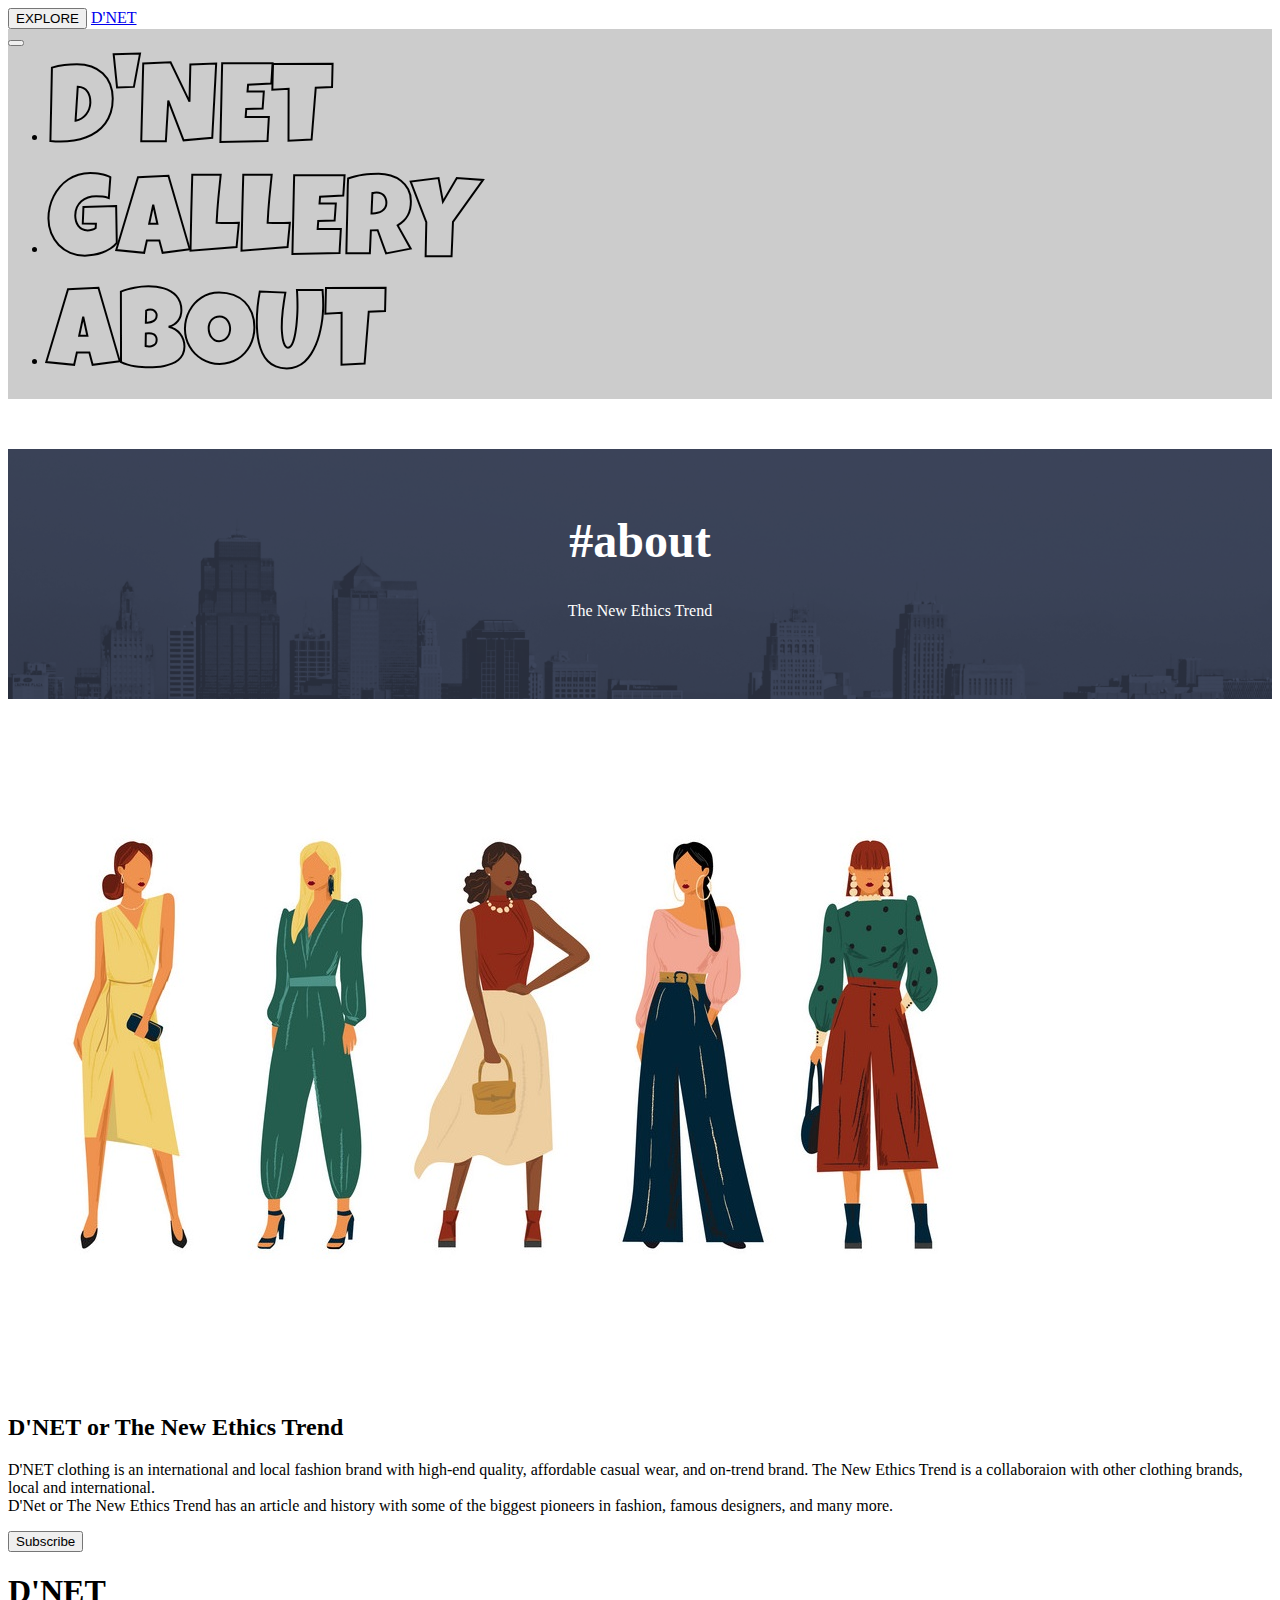
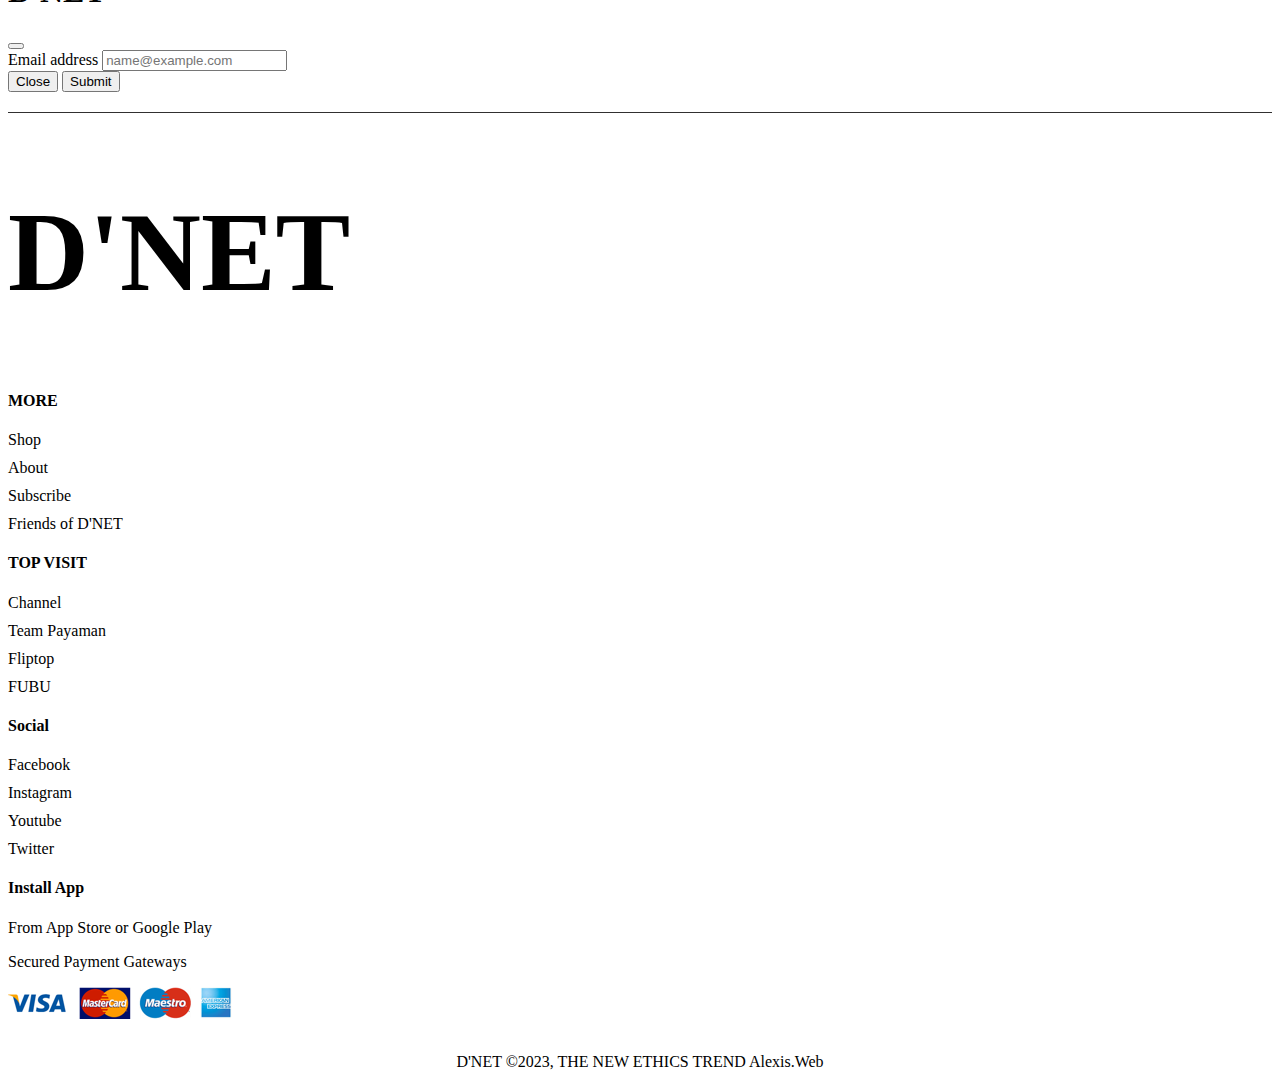
<file: about.html>
<!DOCTYPE html>
<html lang="en">
<head>
    <meta charset="UTF-8">
    <meta http-equiv="X-UA-Compatible" content="IE=edge">
    <meta name="viewport" content="width=device-width, initial-scale=1.0">
    <link href="https://cdn.jsdelivr.net/npm/bootstrap@5.3.0-alpha1/dist/css/bootstrap.min.css" rel="stylesheet" integrity="sha384-GLhlTQ8iRABdZLl6O3oVMWSktQOp6b7In1Zl3/Jr59b6EGGoI1aFkw7cmDA6j6gD" crossorigin="anonymous">
    <link rel="stylesheet" href="css/style.css">
    <link rel="preconnect" href="https://fonts.googleapis.com">
    <link rel="preconnect" href="https://fonts.gstatic.com" crossorigin>

    <link href="https://fonts.googleapis.com/css2?family=Luckiest+Guy&display=swap" rel="stylesheet">

    
    <title>About</title>
</head>
<body>
    <nav class="navbar bg-body-tertiary fixed-top m-0 p-0">
        <div class="container">
            <button class="navbar-toggler" type="button" data-bs-toggle="offcanvas" data-bs-target="#offcanvasNavbar" aria-controls="offcanvasNavbar">
                <span class="navbar-toggler-icon"></span>EXPLORE
            </button>
            <a class="navbar-brand fs-1 fw-bold text-center " href="index.html">D'NET</a>
          <div class="offcanvas offcanvas-start w-100" tabindex="-1" id="offcanvasNavbar" aria-labelledby="offcanvasNavbarLabel">
            <div class="offcanvas-header">
              <button type="button" class="btn-close" data-bs-dismiss="offcanvas" aria-label="Close"></button>
            </div>
            <div class="offcanvas-body">
              <ul class="navbar-nav justify-content-start flex-grow-1 pe-3">
                <li class="nav-item">
                  <a class="nav-link text-center" aria-current="page" href="index.html">D'NET</a>
                </li>
                <li class="nav-item">
                  <a class="nav-link text-center" href="gallery.html">GALLERY</a>
                </li>
                <li class="nav-item">
                  <a class="nav-link" href="about.html">ABOUT</a>
                </li>
              </ul>
            </div>
          </div>
        </div>
      </nav>


      <div class="about">
        <div>
          <h3 id="about" >#about</h3><br>
          <p>The New Ethics Trend</p>
        </div>
      </div>

      <section id="about" class="about-section-padding">
        <div class="container">
          <div class="row">
            <div class="col-lg-4 col-md-12 col-12">
              <div class="about-img">
                <img src="images/aesthetic/about.jpg" alt="" class="img-fluid"> 
              </div>
            </div>
            <div class="col-lg-8 col-md-12 col-12 ps-lg-5 mt-md-5">
              <div class="about-text">
                <h2>D'NET or The New Ethics Trend </h2>
                <p>D'NET clothing is an international and local fashion brand with high-end quality, affordable casual wear, 
                  and on-trend brand.
                  The New Ethics Trend is a collaboraion with other clothing brands, local and international. <br>
                  D'Net or The New Ethics Trend has an article and history with  some of the biggest pioneers in fashion, famous designers, and many more.  
                </p>
                      <!-- Button trigger modal -->
                <button type="button" class="btn btn-dark" data-bs-toggle="modal" data-bs-target="#staticBackdrop">
                  Subscribe
                </button>

                <!-- Modal -->
                <div class="modal fade" id="staticBackdrop" data-bs-backdrop="static" data-bs-keyboard="false" tabindex="-1" aria-labelledby="staticBackdropLabel" aria-hidden="true">
                  <div class="modal-dialog">
                    <div class="modal-content">
                      <div class="modal-header">
                        <h1 class="modal-title fs-5" id="staticBackdropLabel">D'NET</h1>
                        <button type="button" class="btn-close" data-bs-dismiss="modal" aria-label="Close"></button>
                      </div>
                      <div class="mb-3 p-3">
                        <label for="exampleFormControlInput1" class="form-label">Email address</label>
                        <input type="email" class="form-control" id="exampleFormControlInput1" placeholder="name@example.com" required>
                      </div>

                      <div class="modal-footer">
                        <button type="button" class="btn btn-secondary" data-bs-dismiss="modal">Close</button>
                        <button type="button" class="btn btn-primary" data-bs-dismiss="modal">Submit</button>
                      </div>
                    </div>
                  </div>
                </div>  
                
              </div>
            </div>
          </div>
        </div>
      </section>


      <footer class="container">
        <div class="d-flex justify-content-between main-footer">
          <div class="logo">
            <h1 id="#about">D'NET</h1>
          </div>
          <div class="more">
            <h4>MORE</h4>
            <a href="#">Shop</a>
            <a href="#">About</a>
            <a href="#">Subscribe</a>
            <a href="#">Friends of D'NET</a>
          </div>
          <div class="visit">
            <h4>TOP VISIT</h4>
            <a href="#">Channel</a>
            <a href="#">Team Payaman</a>
            <a href="#">Fliptop</a>
            <a href="#">FUBU</a>
          </div>
          <div class="social">
            <h4>Social</h4>
            <a href="#">Facebook</a>
            <a href="#">Instagram</a>
            <a href="#">Youtube</a>
            <a href="#">Twitter</a>
          </div>
          <div class="install">
            <h4>Install App</h4>
            <p>From App Store or Google Play</p>
            <p>Secured Payment Gateways</p>
            <img src="images/apps/pay.png" alt="">
          </div>
        </div>
        <div class="sub-footer">
            <p><span>D'NET </span> &copy;2023, THE NEW ETHICS TREND Alexis.Web</p>
        </div>
      </footer>

    

    <script src="main.js"></script>
    <script src="https://cdn.jsdelivr.net/npm/bootstrap@5.3.0-alpha1/dist/js/bootstrap.bundle.min.js" integrity="sha384-w76AqPfDkMBDXo30jS1Sgez6pr3x5MlQ1ZAGC+nuZB+EYdgRZgiwxhTBTkF7CXvN" crossorigin="anonymous"></script>
</body>
</html>
</file>
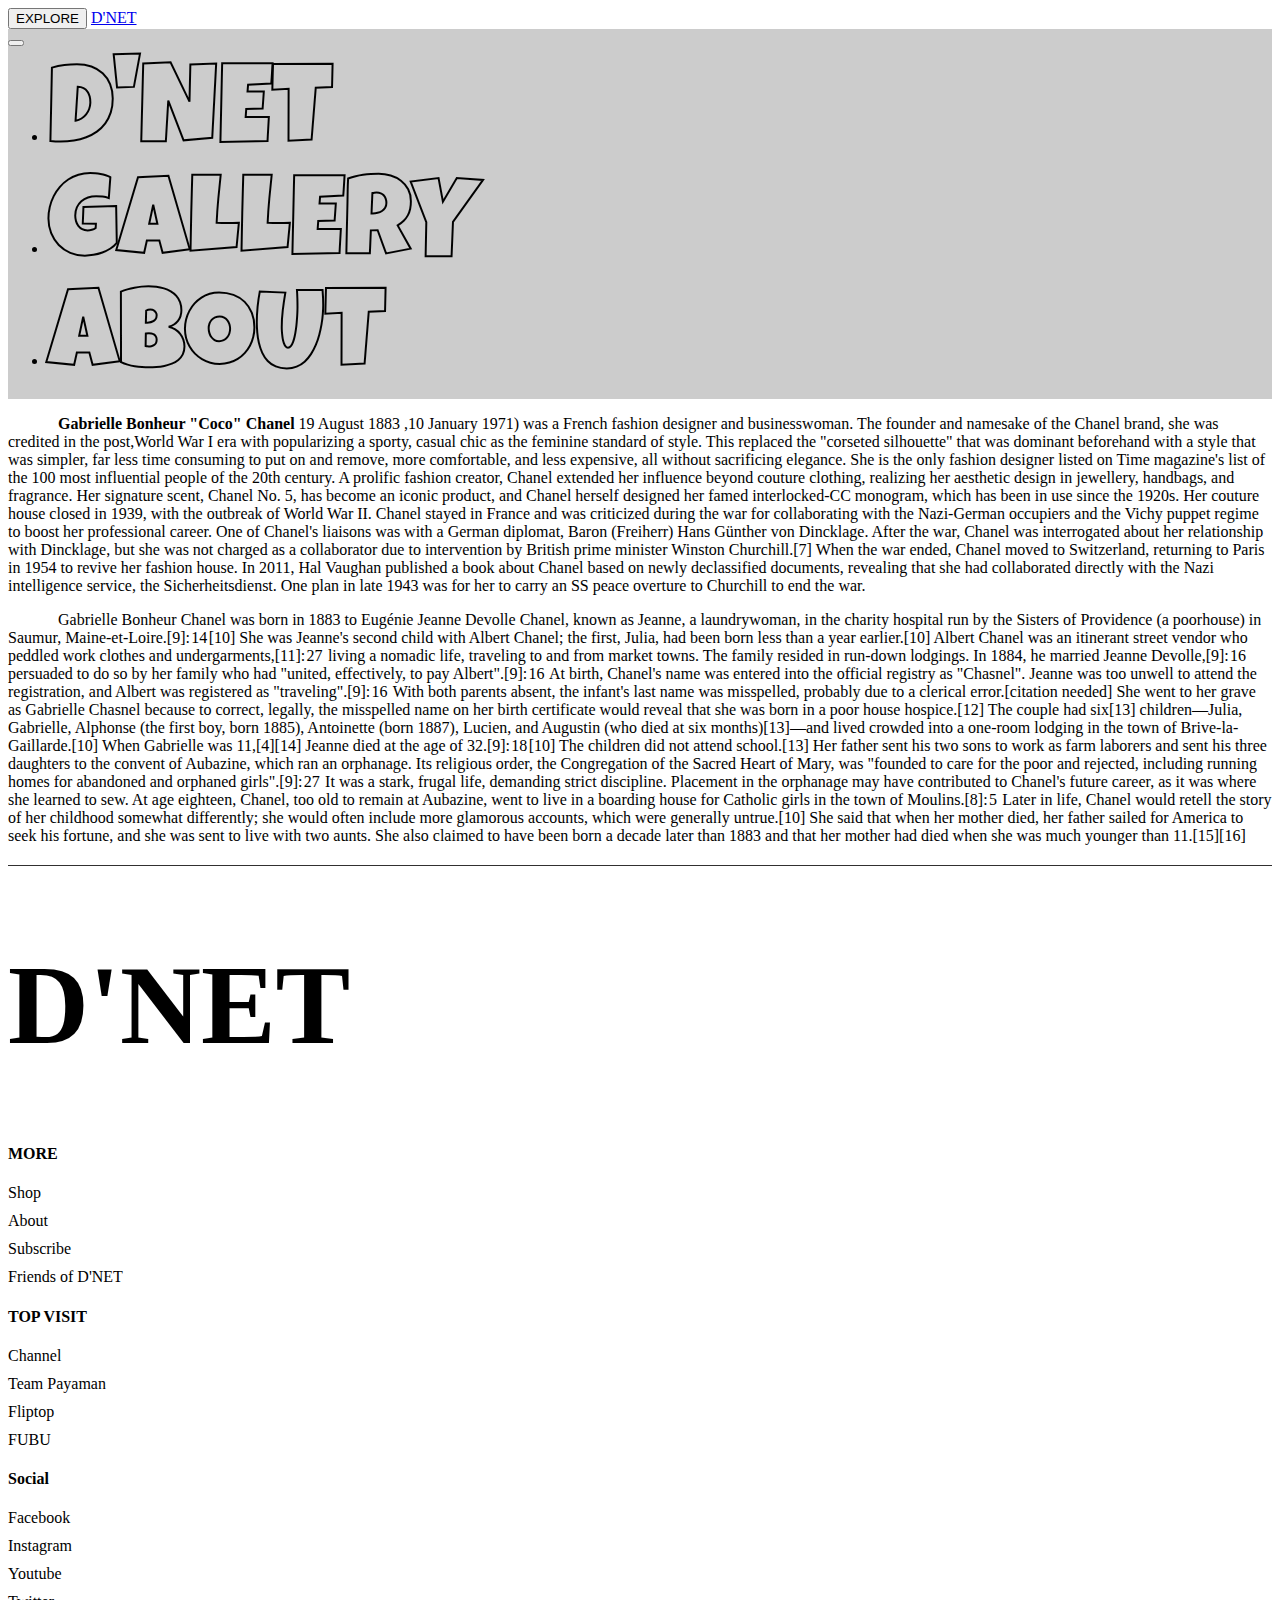
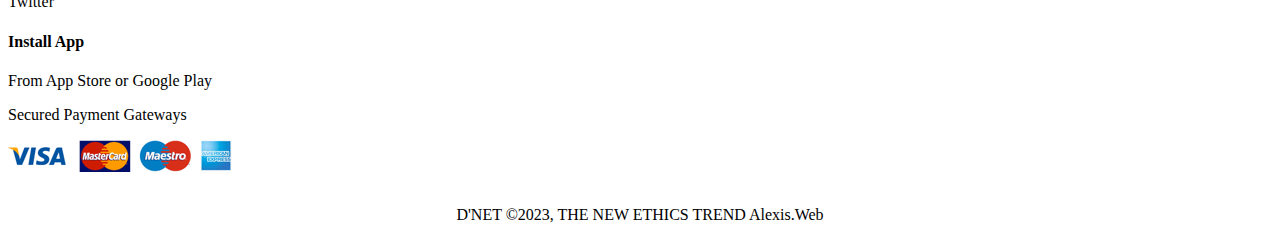
<file: channel.html>
<!DOCTYPE html>
<html lang="en">
<head>
    <meta charset="UTF-8">
    <meta http-equiv="X-UA-Compatible" content="IE=edge">
    <meta name="viewport" content="width=device-width, initial-scale=1.0">
    <link href="https://cdn.jsdelivr.net/npm/bootstrap@5.3.0-alpha1/dist/css/bootstrap.min.css" rel="stylesheet" integrity="sha384-GLhlTQ8iRABdZLl6O3oVMWSktQOp6b7In1Zl3/Jr59b6EGGoI1aFkw7cmDA6j6gD" crossorigin="anonymous">
    <link rel="preconnect" href="https://fonts.googleapis.com">
    <link rel="preconnect" href="https://fonts.gstatic.com" crossorigin>
    <link href="https://fonts.googleapis.com/css2?family=Luckiest+Guy&display=swap" rel="stylesheet">
    <link rel="stylesheet" href="css/style.css">
    <title>Channel</title>
</head>
<body>
    <nav class="navbar bg-body-tertiary fixed-top m-0 p-0">
        <div class="container">
            <button class="navbar-toggler" type="button" data-bs-toggle="offcanvas" data-bs-target="#offcanvasNavbar" aria-controls="offcanvasNavbar">
                <span class="navbar-toggler-icon"></span>EXPLORE
            </button>
            <a class="navbar-brand fs-1 fw-bold text-center " href="index.html">D'NET</a>
          <div class="offcanvas offcanvas-start w-100" tabindex="-1" id="offcanvasNavbar" aria-labelledby="offcanvasNavbarLabel">
            <div class="offcanvas-header">
              <button type="button" class="btn-close" data-bs-dismiss="offcanvas" aria-label="Close"></button>
            </div>
            <div class="offcanvas-body">
              <ul class="navbar-nav justify-content-start flex-grow-1 pe-3">
                <li class="nav-item">
                  <a class="nav-link text-center" aria-current="page" href="index.html">D'NET</a>
                </li>
                <li class="nav-item">
                  <a class="nav-link text-center" href="gallery.html">GALLERY</a>
                </li>
                <li class="nav-item">
                  <a class="nav-link" href="about.html">ABOUT</a>
                </li>
              </ul>
            </div>
          </div>
        </div>
      </nav>

      <article class="container my-lg-5 py-lg-5 mt-sm-5 pt-sm-5 article mb-lg-0">
            <p><b>Gabrielle Bonheur "Coco" Chanel</b> 19 August 1883 ,10 January 1971)
                was a French fashion designer and businesswoman. The founder and namesake of the Chanel brand, 
                she was credited in the post,World War I era with popularizing a sporty, casual chic as the feminine standard of style.
                This replaced the "corseted silhouette" that was dominant beforehand with a style that was simpler,
                far less time consuming to put on and remove, more comfortable, and less expensive, all without sacrificing elegance.
                She is the only fashion designer listed on Time magazine's list of the 100 most influential people of the 20th century.
                A prolific fashion creator, Chanel extended her influence beyond couture clothing, realizing her aesthetic design in jewellery,
                handbags, and fragrance. Her signature scent, Chanel No. 5, has become an iconic product,
                and Chanel herself designed her famed interlocked-CC monogram, which has been in use since the 1920s.
                Her couture house closed in 1939, with the outbreak of World War II. Chanel stayed in France and was criticized during the war
                for collaborating with the Nazi-German occupiers and the Vichy puppet regime to boost her professional career.
                One of Chanel's liaisons was with a German diplomat, Baron (Freiherr) Hans Günther von Dincklage. After the war,
                Chanel was interrogated about her relationship with Dincklage, but she was not charged as a collaborator due to 
                intervention by British prime minister Winston Churchill.[7] When the war ended, Chanel moved to Switzerland, 
                returning to Paris in 1954 to revive her fashion house. In 2011, Hal Vaughan published a book about Chanel based on 
                newly declassified documents, revealing that she had collaborated directly with the Nazi intelligence service,
                the Sicherheitsdienst. One plan in late 1943 was for her to carry an SS peace overture to Churchill to end the war.</p>
            <p>Gabrielle Bonheur Chanel was born in 1883 to Eugénie Jeanne Devolle Chanel, known as Jeanne, a laundrywoman, in the charity hospital run by the Sisters of Providence (a poorhouse) in Saumur, Maine-et-Loire.[9]: 14 [10] She was Jeanne's second child with Albert Chanel; the first, Julia, had been born less than a year earlier.[10] Albert Chanel was an itinerant street vendor who peddled work clothes and undergarments,[11]: 27  living a nomadic life, traveling to and from market towns. The family resided in run-down lodgings. In 1884, he married Jeanne Devolle,[9]: 16  persuaded to do so by her family who had "united, effectively, to pay Albert".[9]: 16 

                At birth, Chanel's name was entered into the official registry as "Chasnel". Jeanne was too unwell to attend the registration, and Albert was registered as "traveling".[9]: 16  With both parents absent, the infant's last name was misspelled, probably due to a clerical error.[citation needed]
                
                She went to her grave as Gabrielle Chasnel because to correct, legally, the misspelled name on her birth certificate would reveal that she was born in a poor house hospice.[12] The couple had six[13] children—Julia, Gabrielle, Alphonse (the first boy, born 1885), Antoinette (born 1887), Lucien, and Augustin (who died at six months)[13]—and lived crowded into a one-room lodging in the town of Brive-la-Gaillarde.[10]
                
                When Gabrielle was 11,[4][14] Jeanne died at the age of 32.[9]: 18 [10] The children did not attend school.[13] Her father sent his two sons to work as farm laborers and sent his three daughters to the convent of Aubazine, which ran an orphanage. Its religious order, the Congregation of the Sacred Heart of Mary, was "founded to care for the poor and rejected, including running homes for abandoned and orphaned girls".[9]: 27  It was a stark, frugal life, demanding strict discipline. Placement in the orphanage may have contributed to Chanel's future career, as it was where she learned to sew. At age eighteen, Chanel, too old to remain at Aubazine, went to live in a boarding house for Catholic girls in the town of Moulins.[8]: 5 
                
                Later in life, Chanel would retell the story of her childhood somewhat differently; she would often include more glamorous accounts, which were generally untrue.[10] She said that when her mother died, her father sailed for America to seek his fortune, and she was sent to live with two aunts. She also claimed to have been born a decade later than 1883 and that her mother had died when she was much younger than 11.[15][16]</p>
      </article>

      <footer class="container">
        <div class="d-flex justify-content-between main-footer">
          <div class="logo">
            <h1 id="index.html">D'NET</h1>
          </div>
          <div class="more">
            <h4>MORE</h4>
            <a href="#">Shop</a>
            <a href="#">About</a>
            <a href="#">Subscribe</a>
            <a href="#">Friends of D'NET</a>
          </div>
          <div class="visit">
            <h4>TOP VISIT</h4>
            <a href="#">Channel</a>
            <a href="#">Team Payaman</a>
            <a href="#">Fliptop</a>
            <a href="#">FUBU</a>
          </div>
          <div class="social">
            <h4>Social</h4>
            <a href="#">Facebook</a>
            <a href="#">Instagram</a>
            <a href="#">Youtube</a>
            <a href="#">Twitter</a>
          </div>
          <div class="install">
            <h4>Install App</h4>
            <p>From App Store or Google Play</p>
            <p>Secured Payment Gateways</p>
            <img src="images/apps/pay.png" alt="">
          </div>
        </div>
        <div class="sub-footer">
            <p><span>D'NET </span> &copy;2023, THE NEW ETHICS TREND Alexis.Web</p>
        </div>
      </footer>

    <script src="https://cdn.jsdelivr.net/npm/bootstrap@5.3.0-alpha1/dist/js/bootstrap.bundle.min.js" integrity="sha384-w76AqPfDkMBDXo30jS1Sgez6pr3x5MlQ1ZAGC+nuZB+EYdgRZgiwxhTBTkF7CXvN" crossorigin="anonymous"></script>
</body>
</html>
</file>
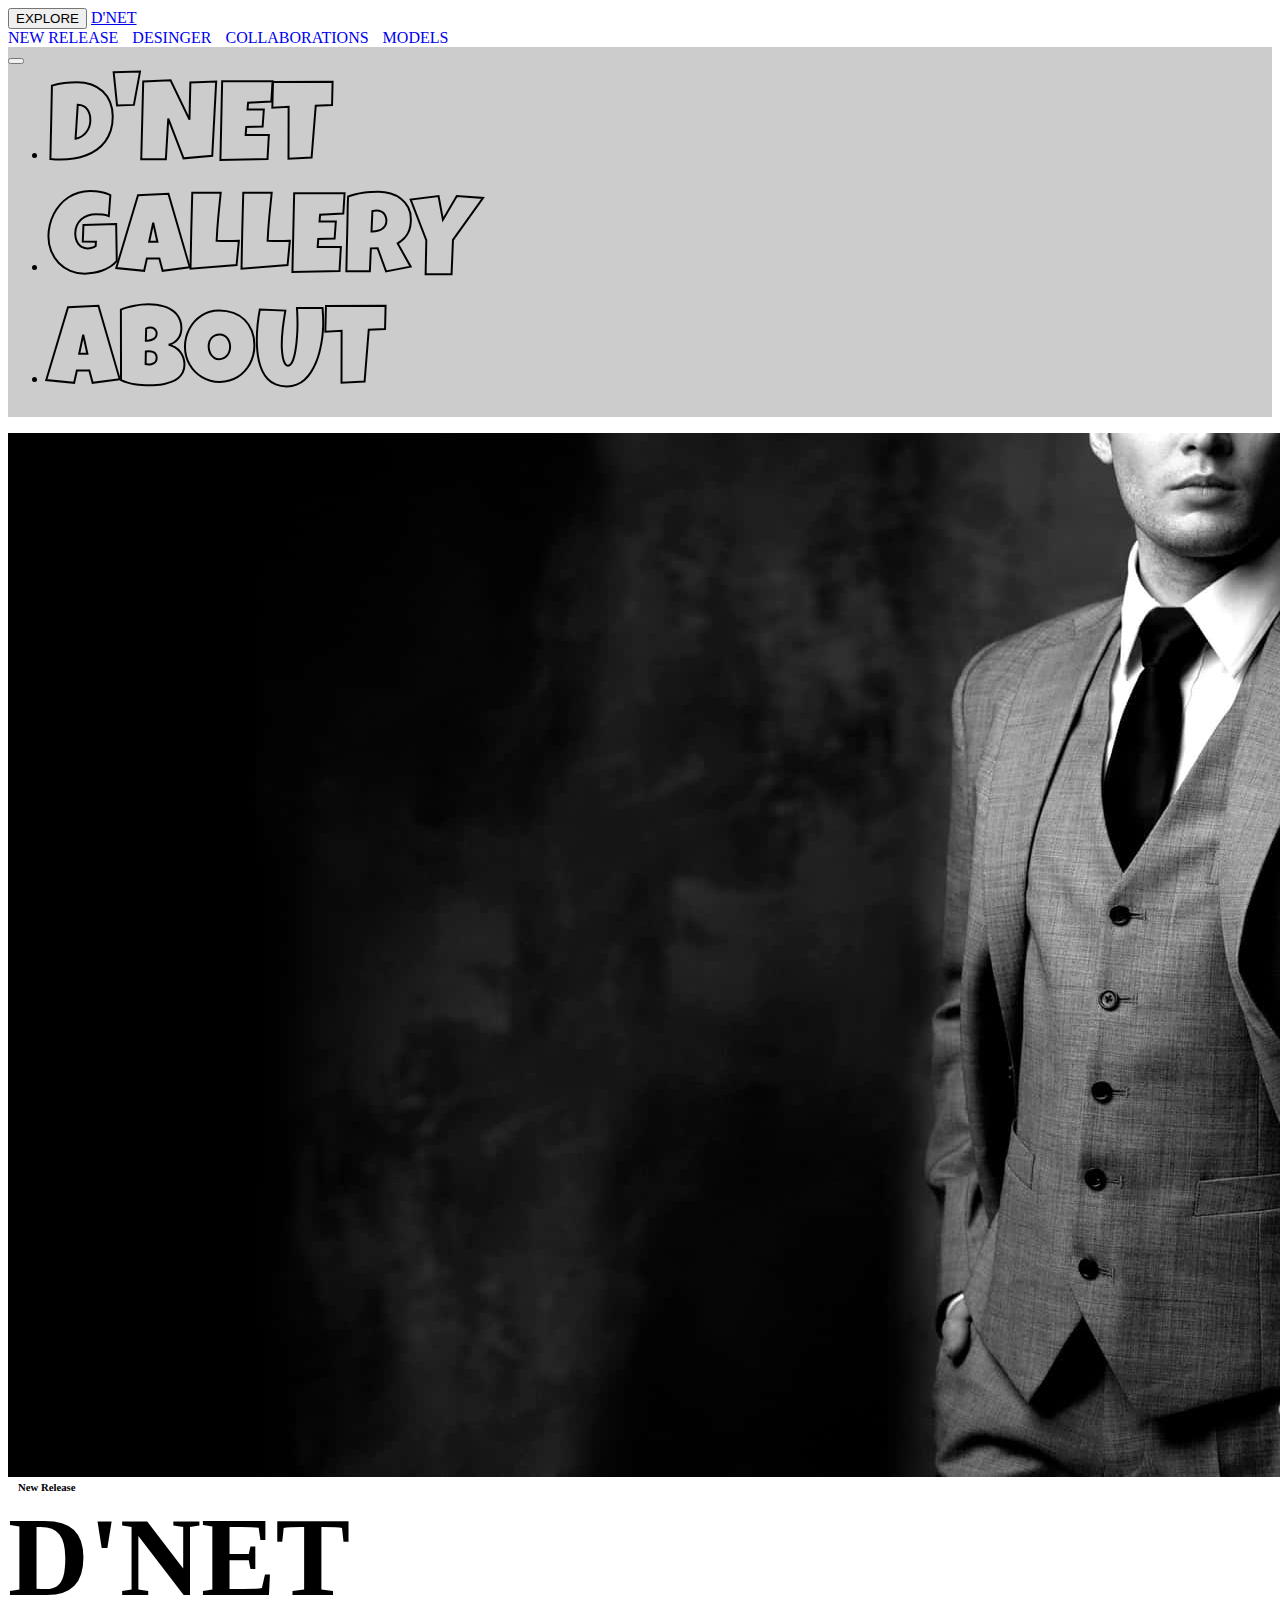
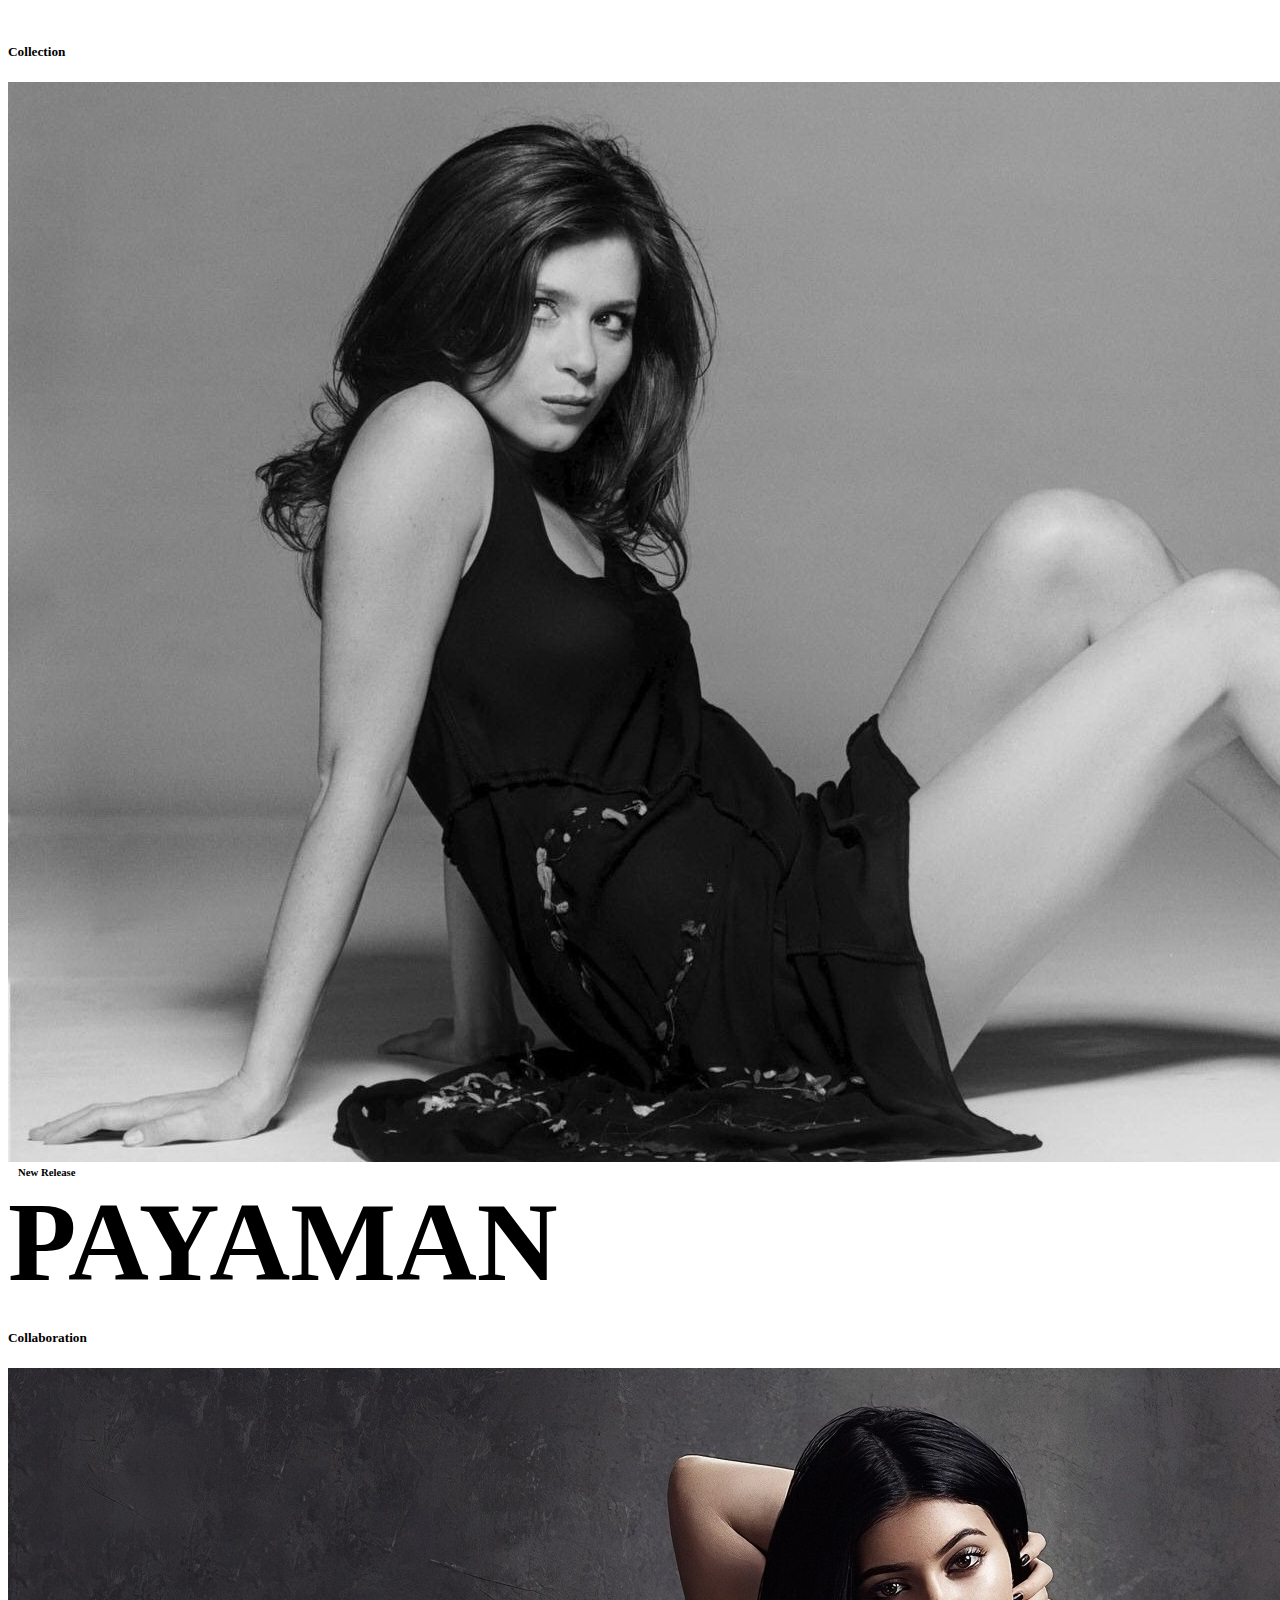
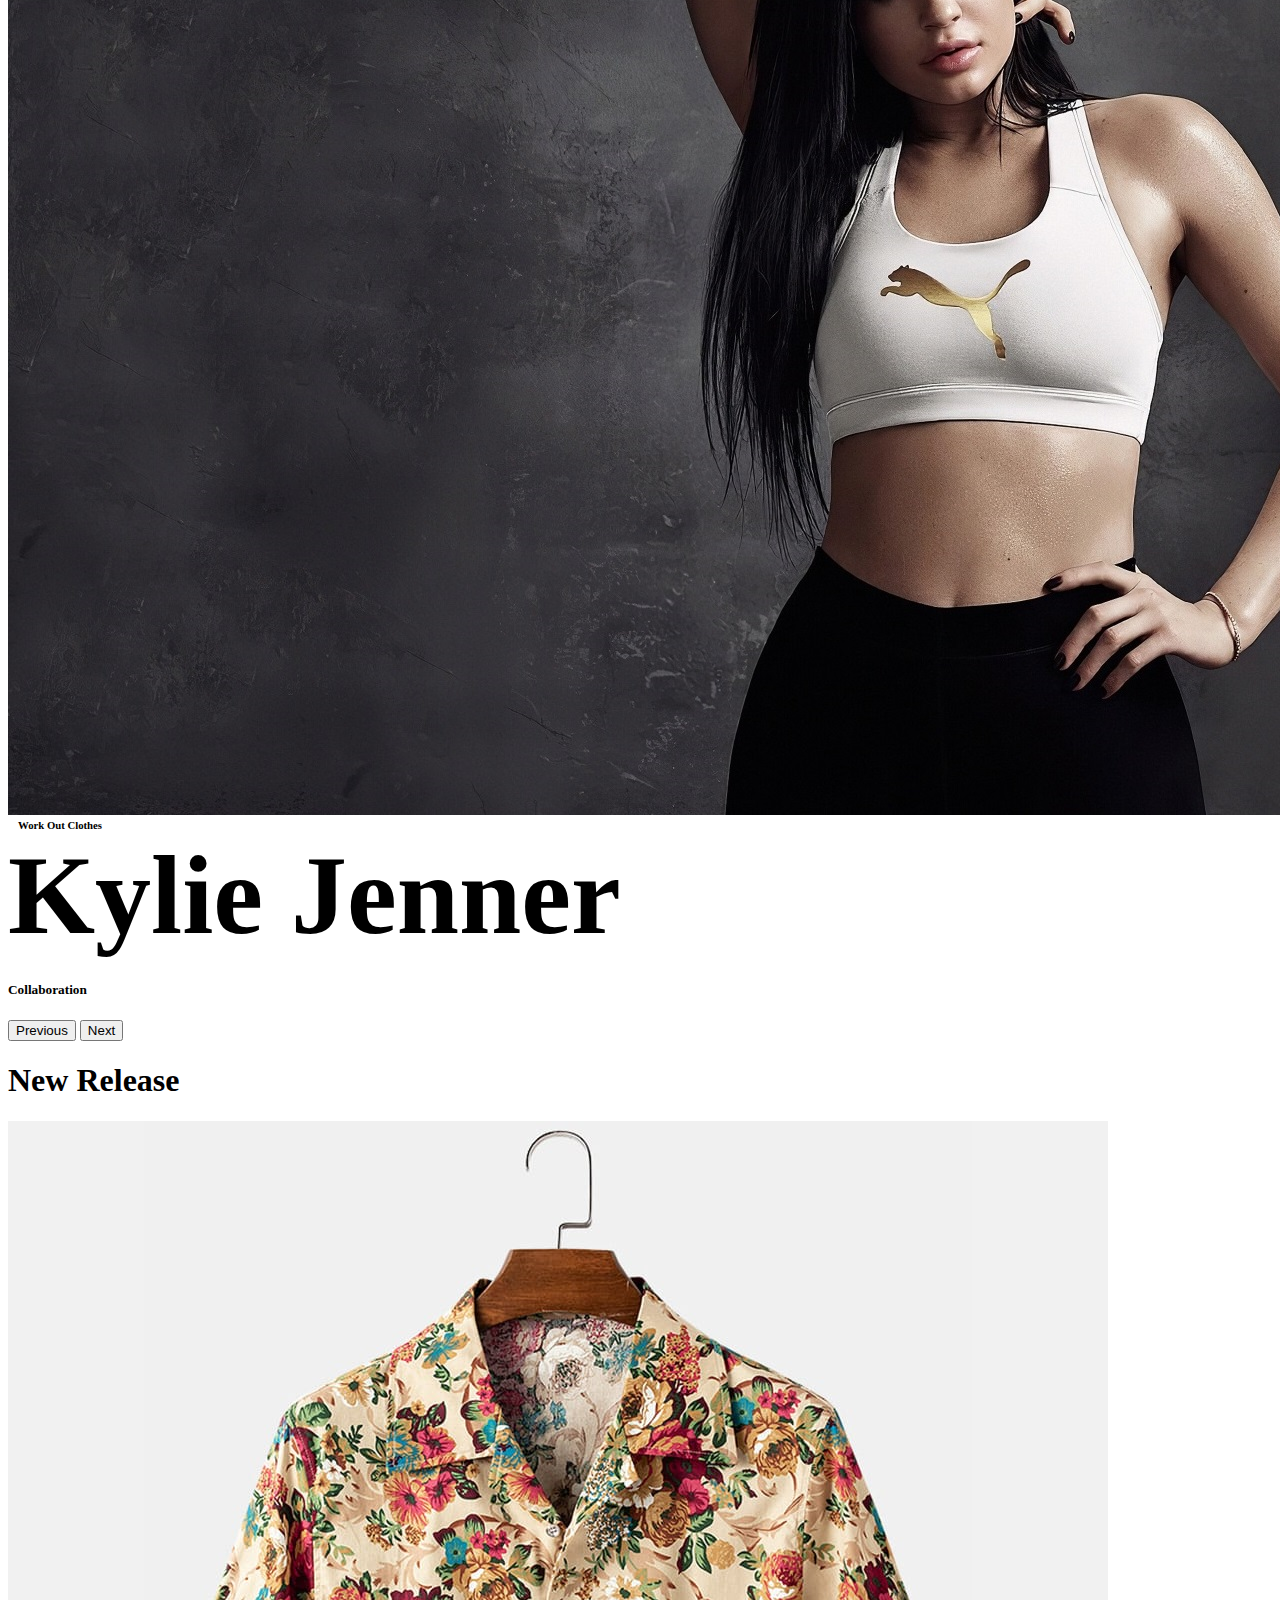
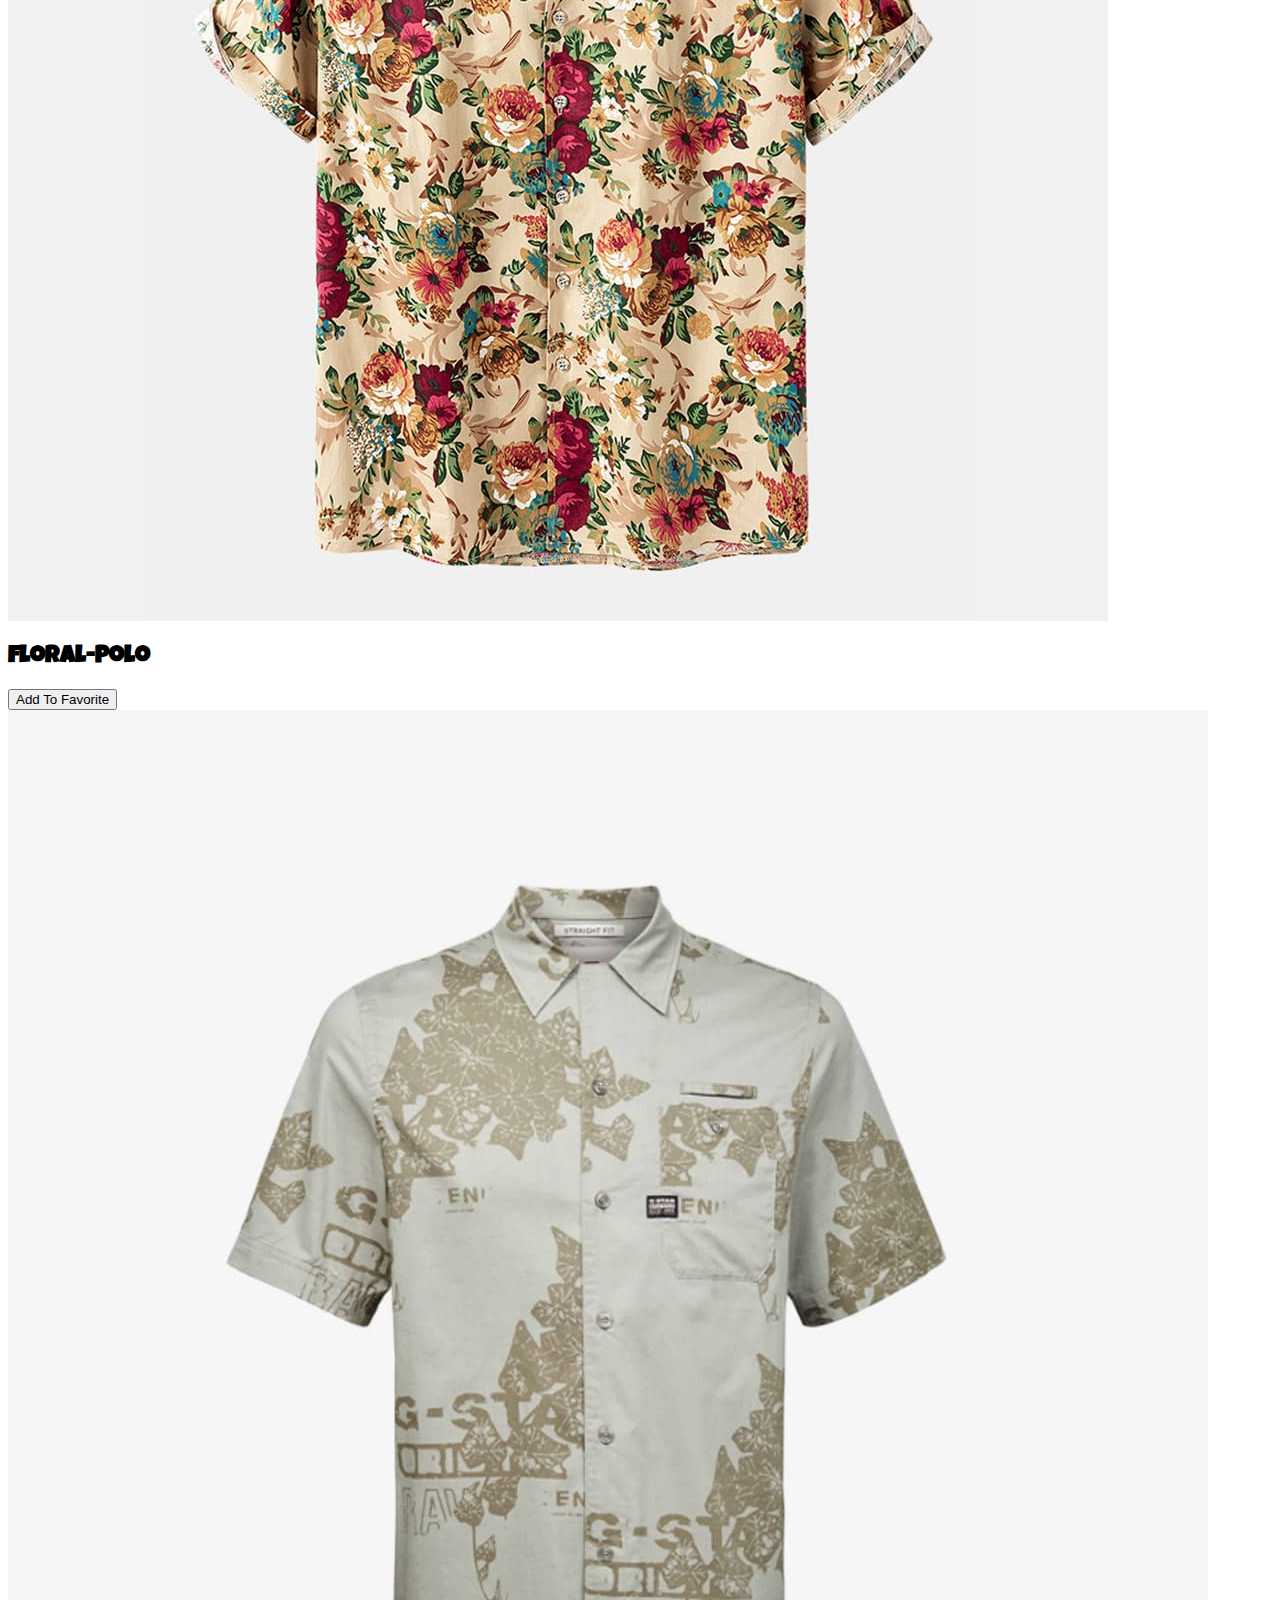
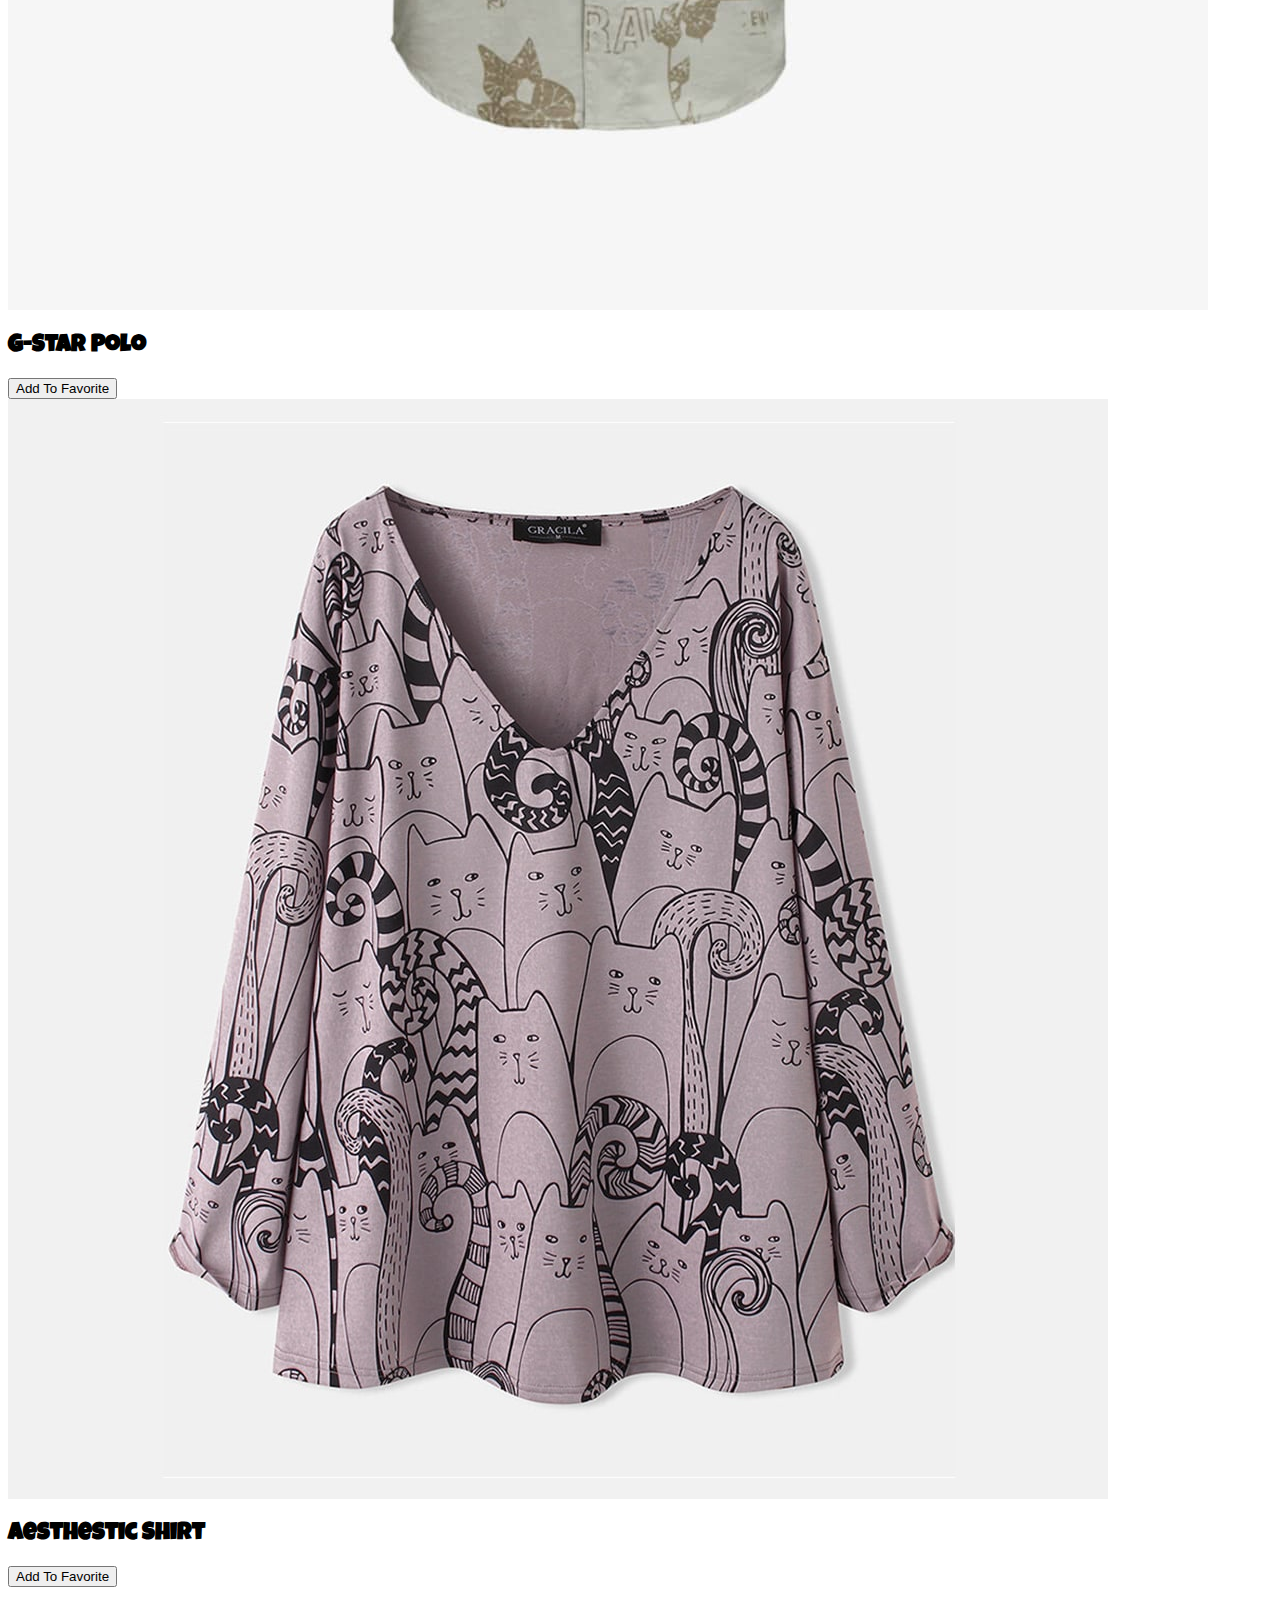
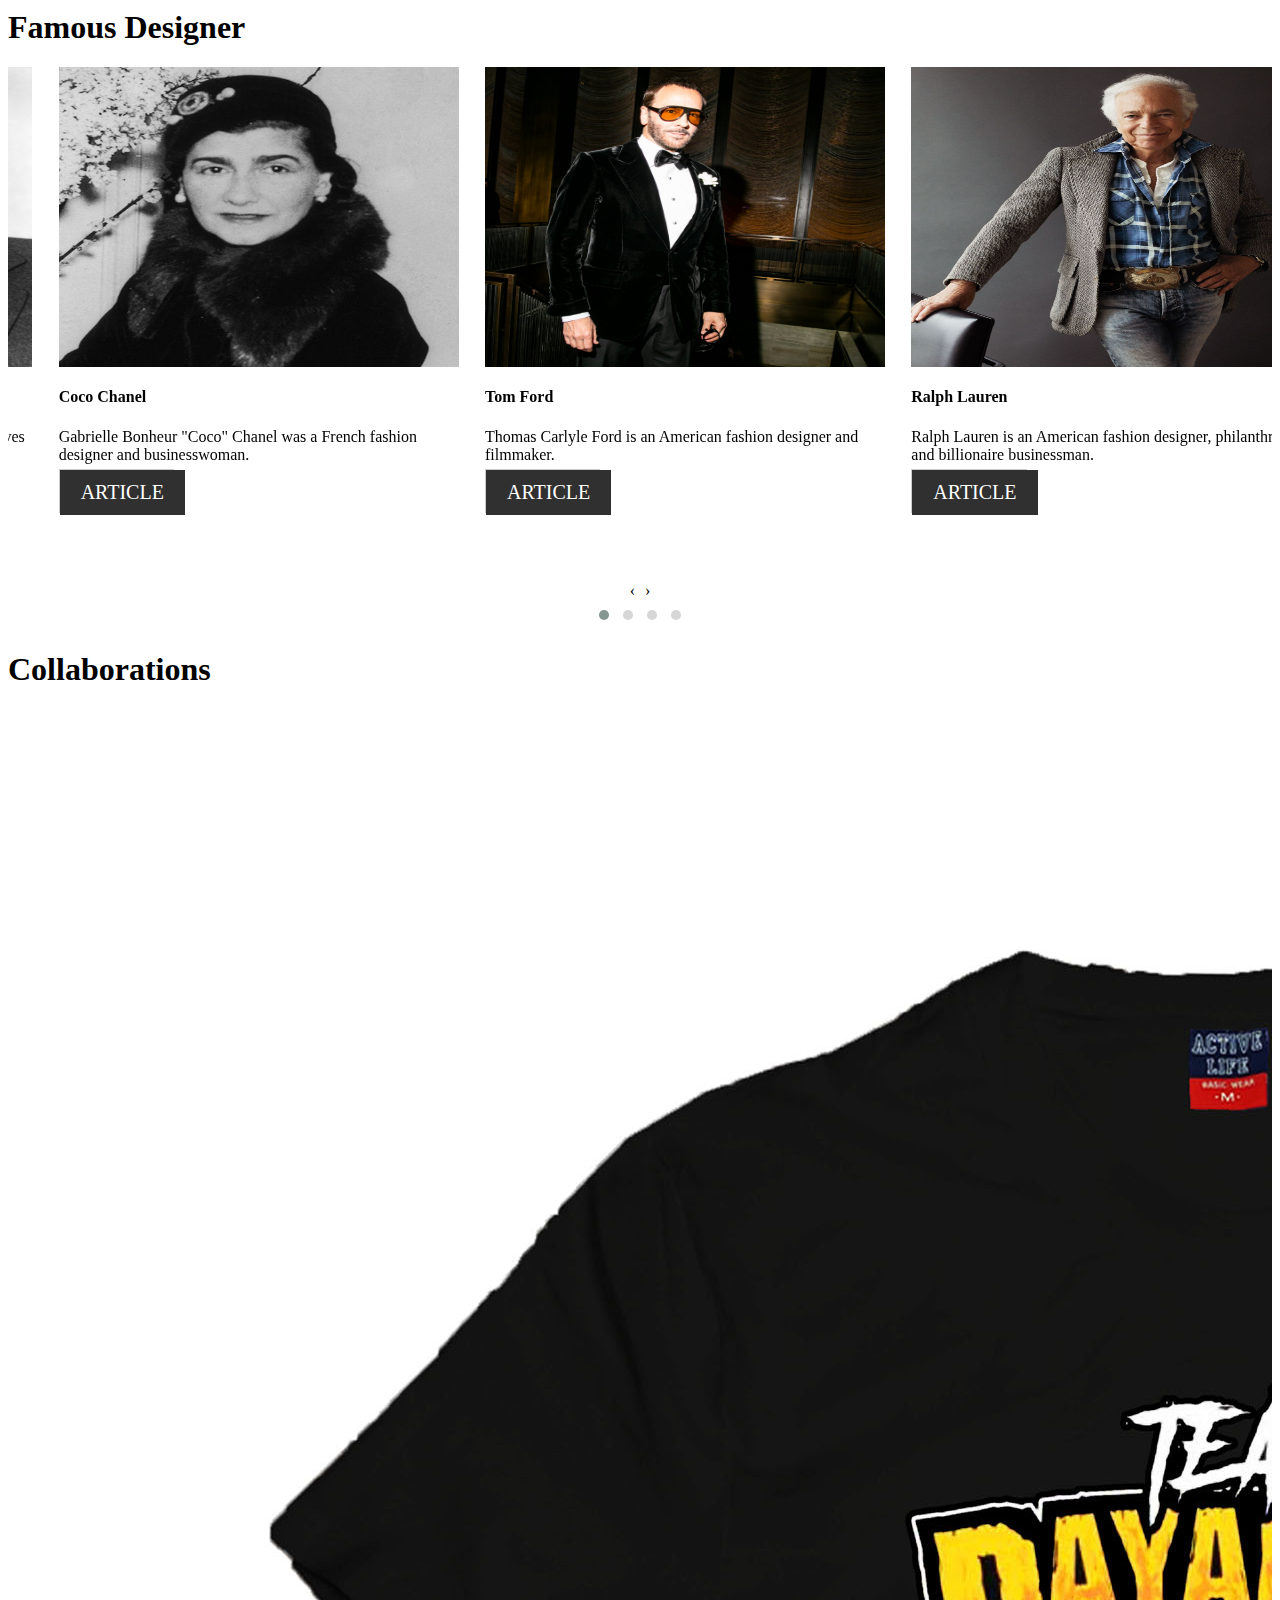
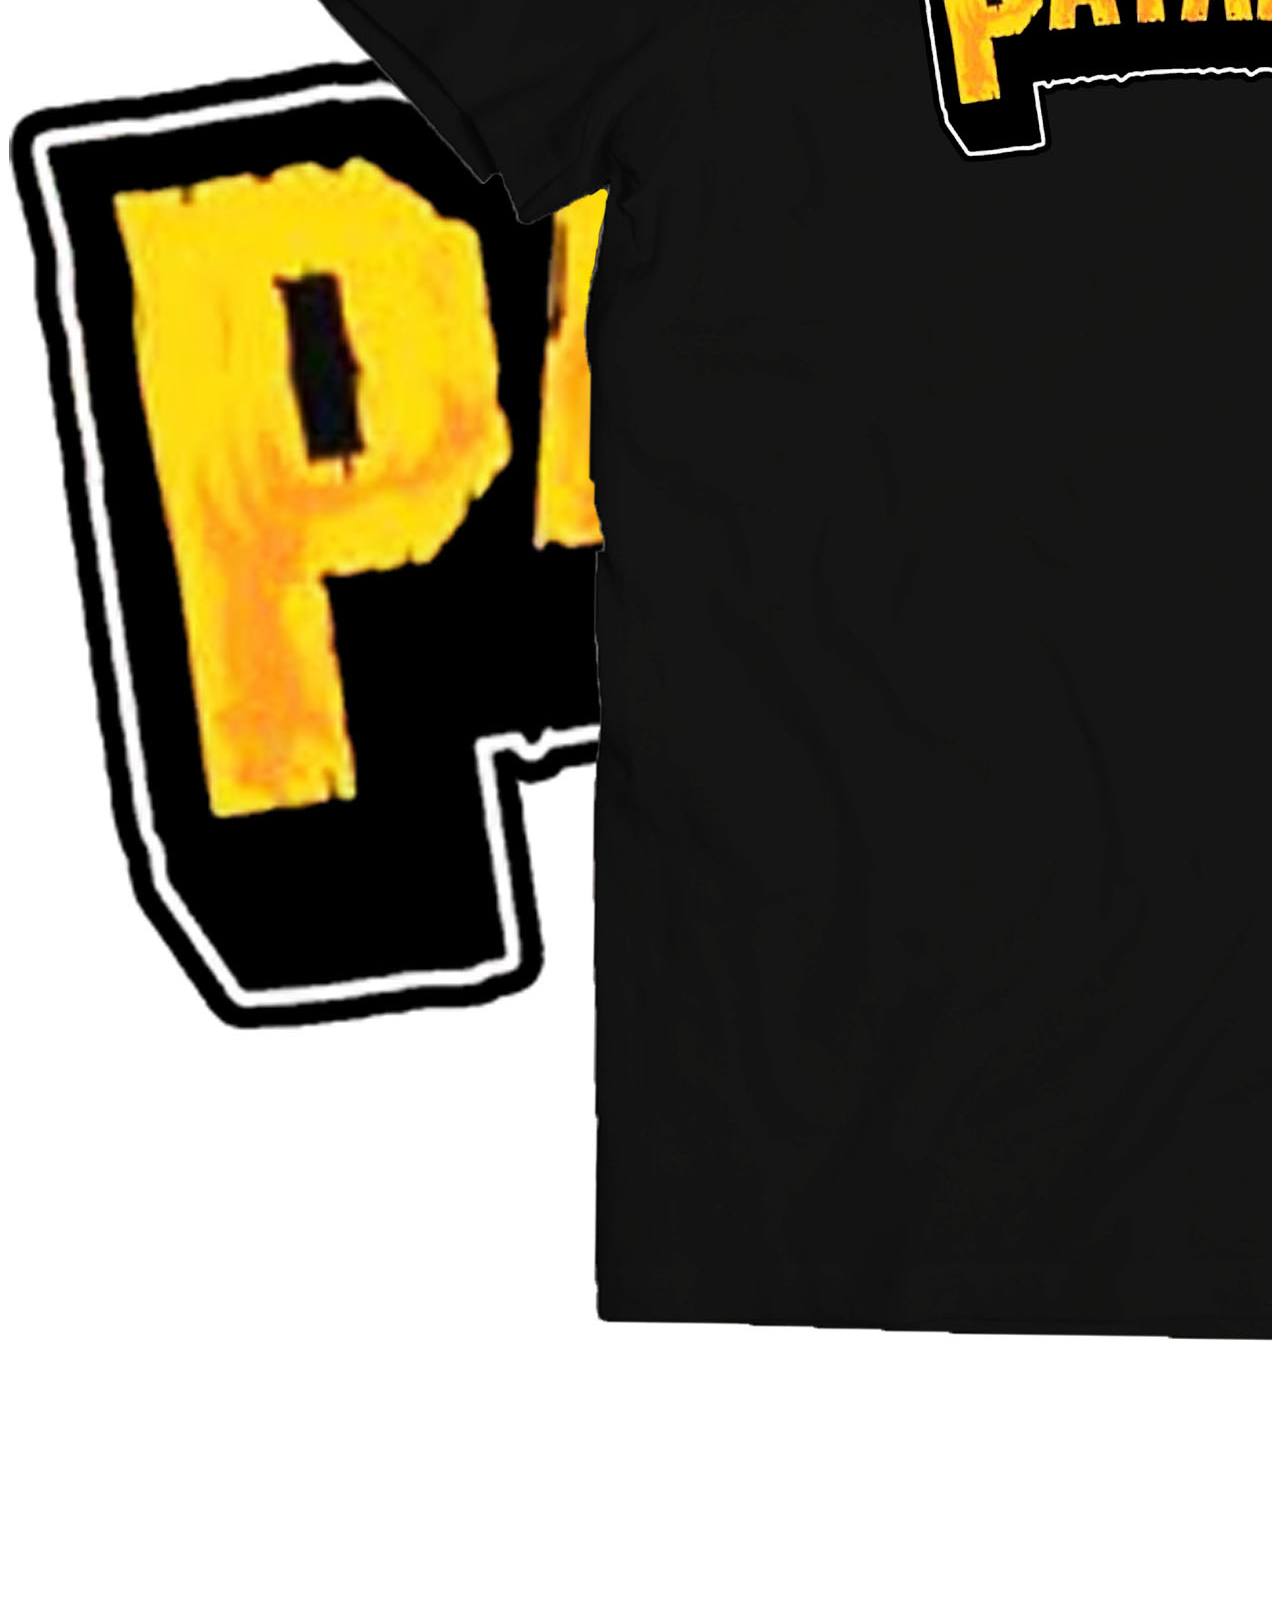
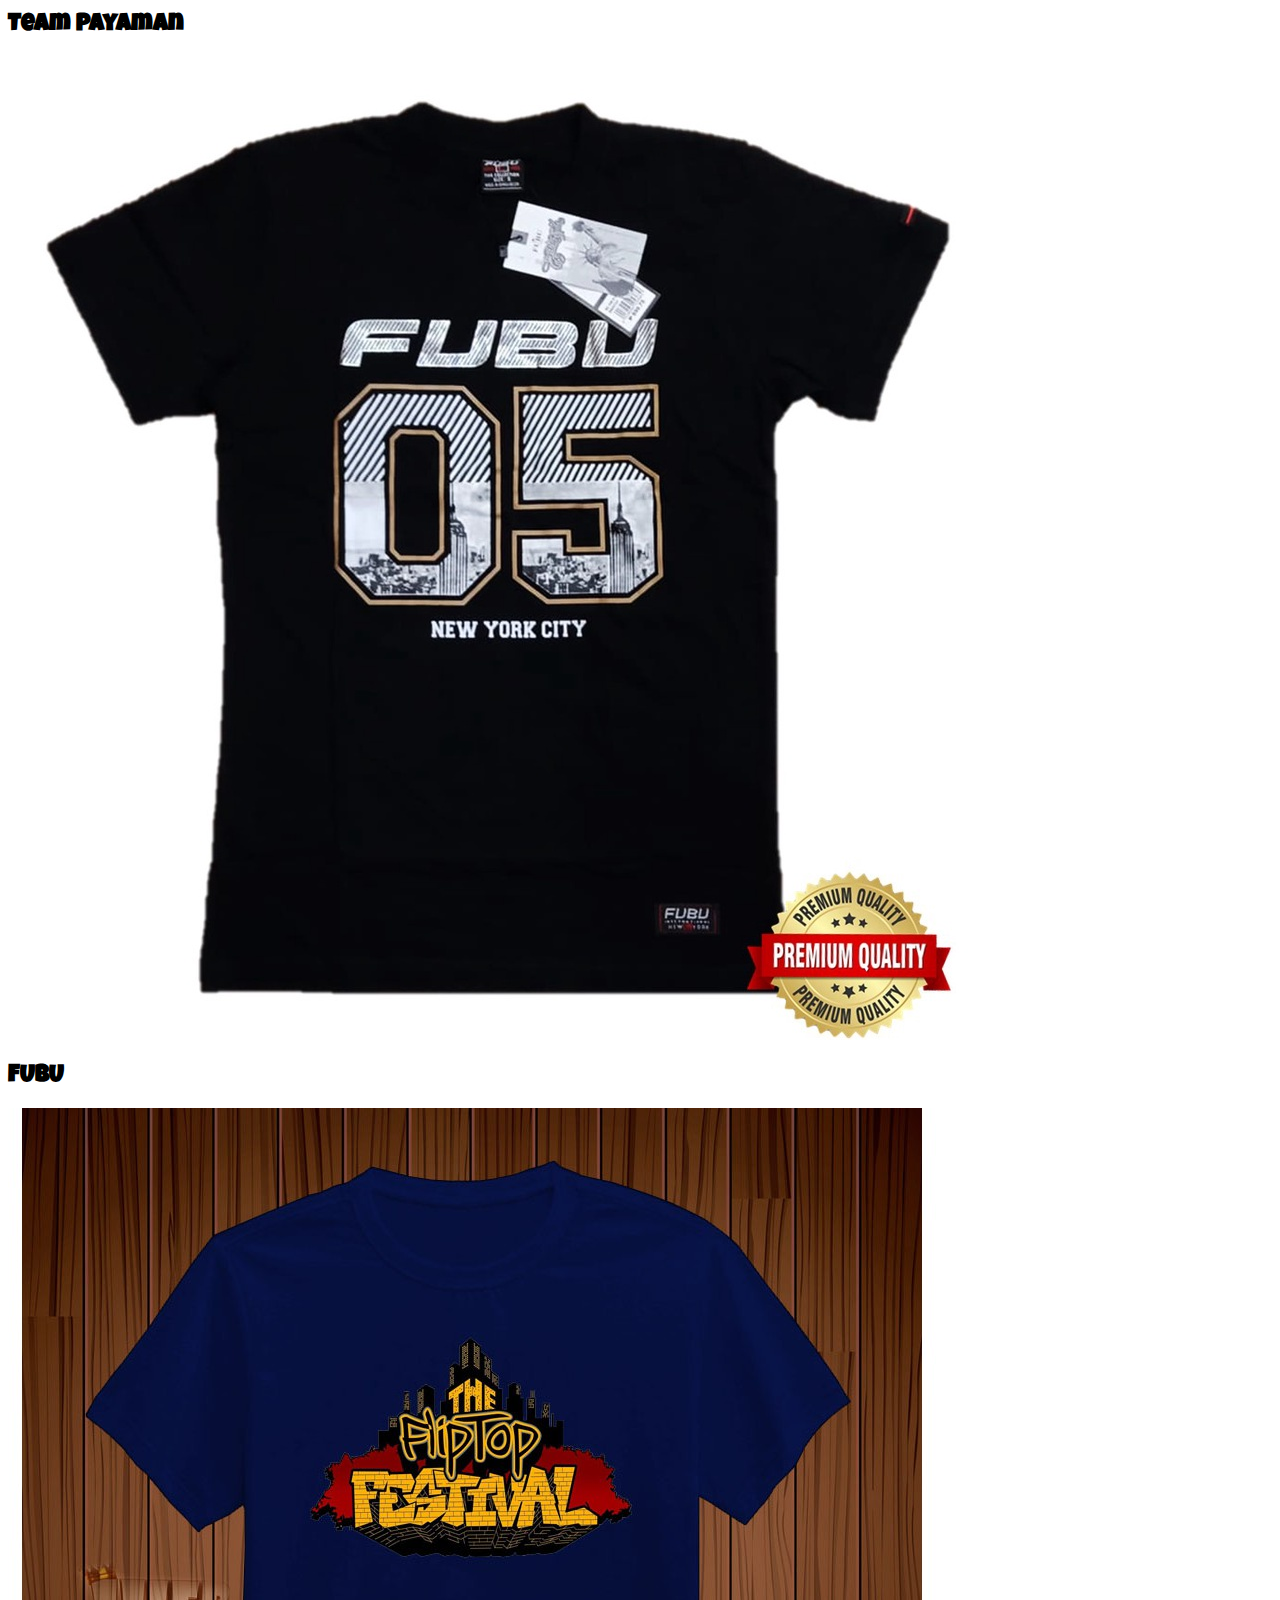
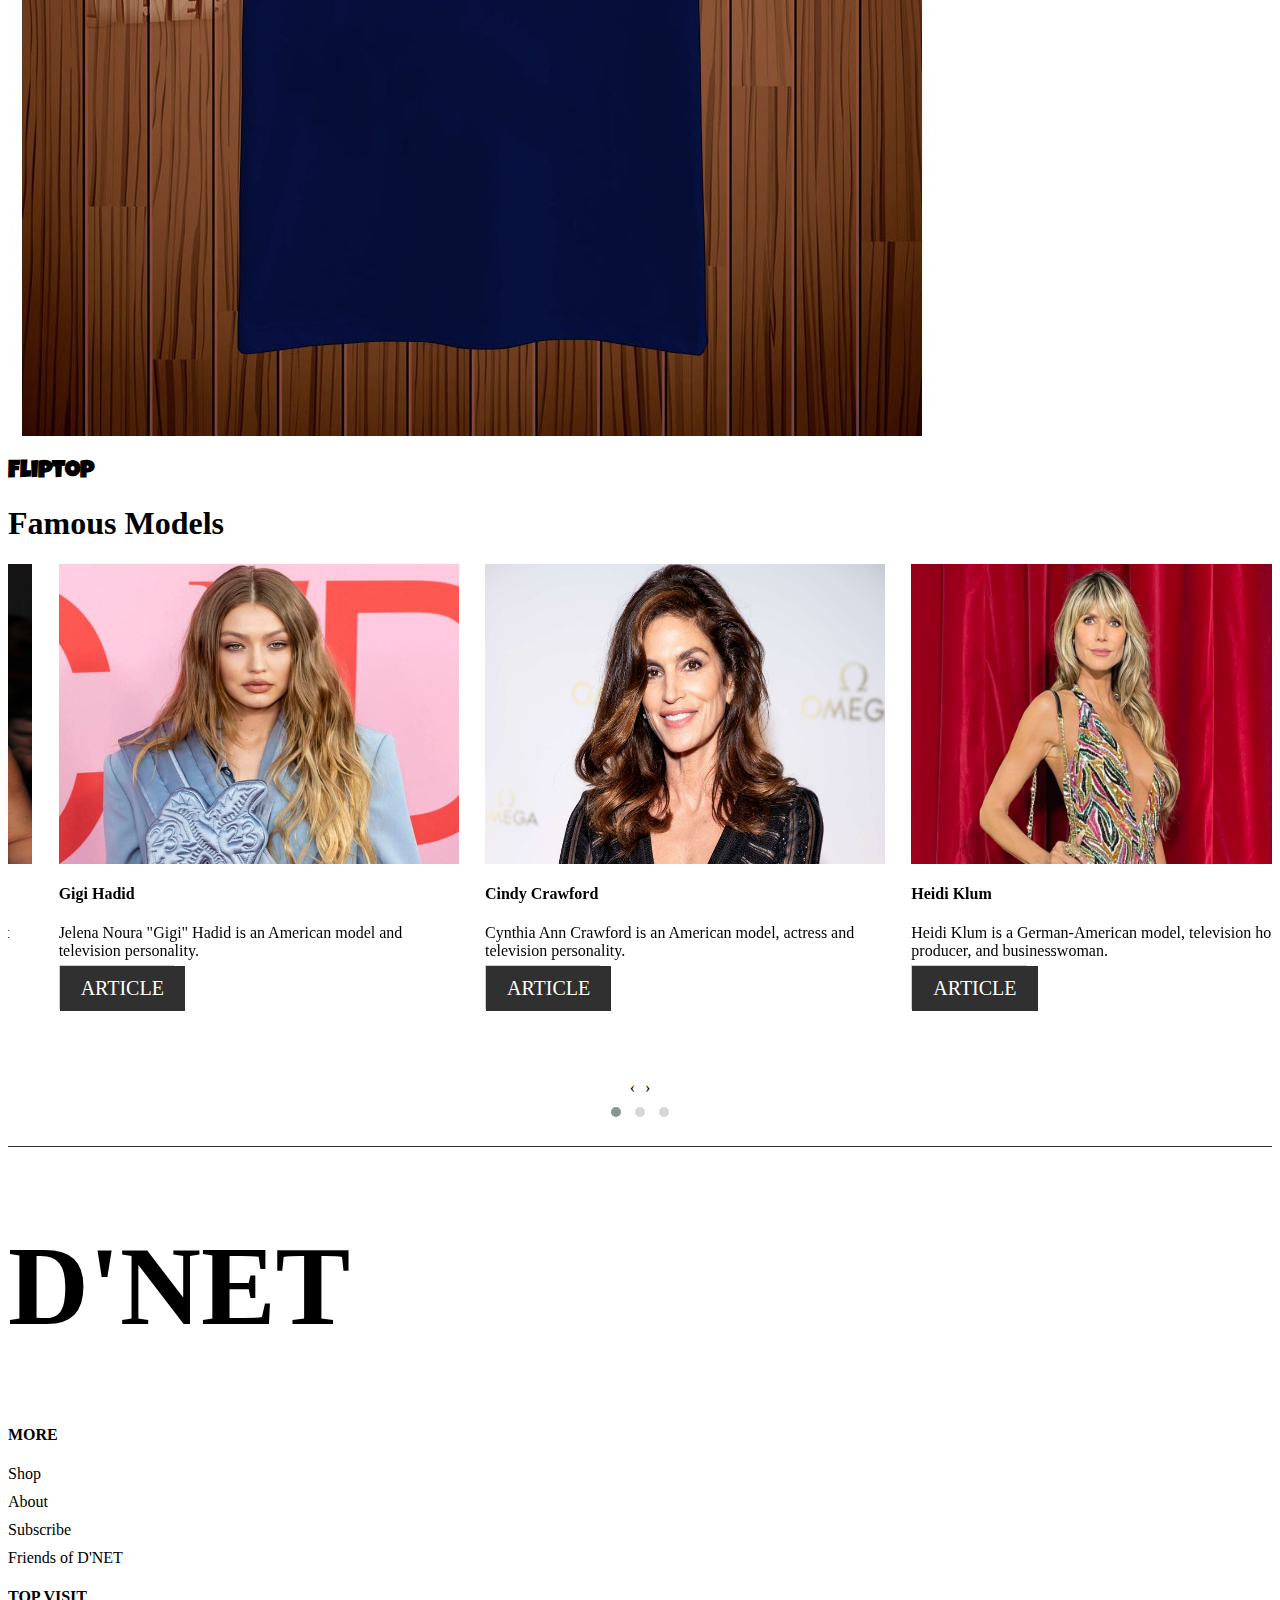
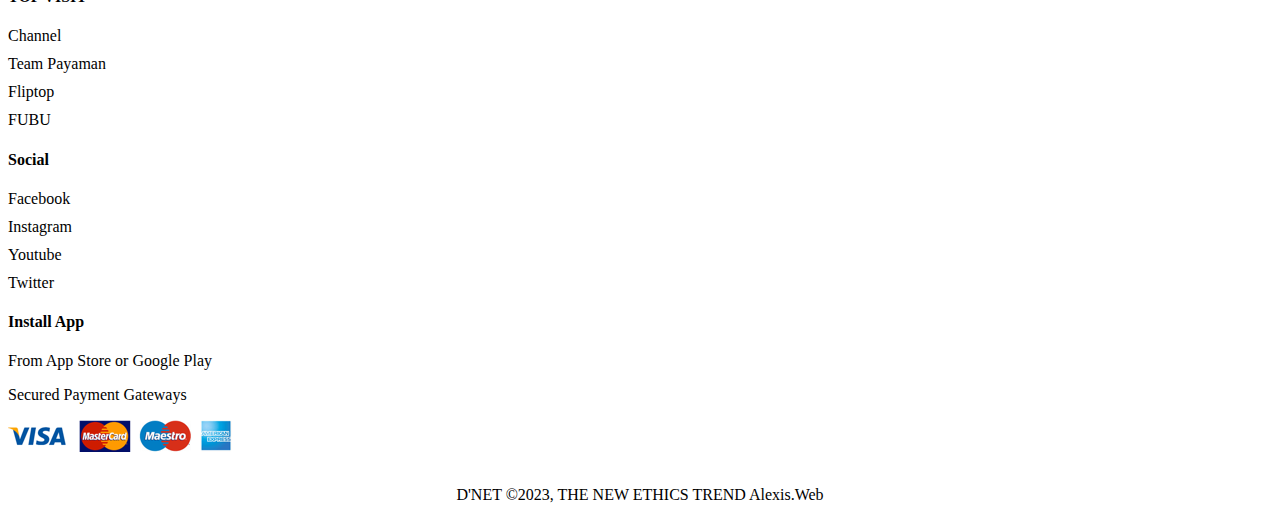
<file: main.html>
<!DOCTYPE html>
<html lang="en">
<head>
    <meta charset="UTF-8">
    <meta http-equiv="X-UA-Compatible" content="IE=edge">
    <meta name="viewport" content="width=device-width, initial-scale=1.0">
    <link href="https://cdn.jsdelivr.net/npm/bootstrap@5.3.0-alpha1/dist/css/bootstrap.min.css" rel="stylesheet" integrity="sha384-GLhlTQ8iRABdZLl6O3oVMWSktQOp6b7In1Zl3/Jr59b6EGGoI1aFkw7cmDA6j6gD" crossorigin="anonymous">
    <link rel="stylesheet" href="css/style.css">
    <link rel="preconnect" href="https://fonts.googleapis.com">
    <link rel="preconnect" href="https://fonts.gstatic.com" crossorigin>
    <link href="https://fonts.googleapis.com/css2?family=Luckiest+Guy&display=swap" rel="stylesheet">
    <!-- owl carousel https://cdnjs.com/libraries/OwlCarousel2-->
    <link rel="stylesheet" href="https://cdnjs.cloudflare.com/ajax/libs/OwlCarousel2/2.3.4/assets/owl.carousel.min.css"
    integrity="sha512-tS3S5qG0BlhnQROyJXvNjeEM4UpMXHrQfTGmbQ1gKmelCxlSEBUaxhRBj/EFTzpbP4RVSrpEikbmdJobCvhE3g=="
    crossorigin="anonymous" />
    <link rel="stylesheet"
    href="https://cdnjs.cloudflare.com/ajax/libs/OwlCarousel2/2.3.4/assets/owl.theme.default.min.css"
    integrity="sha512-sMXtMNL1zRzolHYKEujM2AqCLUR9F2C4/05cdbxjjLSRvMQIciEPCQZo++nk7go3BtSuK9kfa/s+a4f4i5pLkw=="
    crossorigin="anonymous" />
    <title>D'NET</title>
</head>
<body>
    <nav class="navbar bg-body-tertiary fixed-top m-0 p-0">
        <div class="container">
            <button class="navbar-toggler" type="button" data-bs-toggle="offcanvas" data-bs-target="#offcanvasNavbar" aria-controls="offcanvasNavbar">
                <span class="navbar-toggler-icon"></span>EXPLORE
            </button>
            <a class="navbar-brand fs-1 fw-bold text-center " href="main.html">D'NET</a>
            <div class="navbar-text d-none d-md-inline navigation">
                <a href="#newrelease">NEW RELEASE</a>
                <a href="#designer">DESINGER</a>
                <a href="#collaboration">COLLABORATIONS</a>
                <a href="#models">MODELS</a>
            </div>
          <div class="offcanvas offcanvas-start w-100" tabindex="-1" id="offcanvasNavbar" aria-labelledby="offcanvasNavbarLabel">
            <div class="offcanvas-header">
              <button type="button" class="btn-close" data-bs-dismiss="offcanvas" aria-label="Close"></button>
            </div>
            <div class="offcanvas-body">
              <ul class="navbar-nav justify-content-start flex-grow-1 pe-3">
                <li class="nav-item">
                  <a class="nav-link text-center" aria-current="page" href="main.html">D'NET</a>
                </li>
                <li class="nav-item">
                  <a class="nav-link text-center" href="gallery.html">GALLERY</a>
                </li>
                <li class="nav-item">
                  <a class="nav-link" href="about.html">ABOUT</a>
                </li>
              </ul>
            </div>
          </div>
        </div>
      </nav>

      <!-- carousel -->
      <section class="carousel mt-5">
        <div id="carouselExampleInterval" class="carousel slide" data-bs-ride="carousel">
          <div class="carousel-inner">
            <div class="carousel-item active" data-bs-interval="3000">
              <img src="images/background.jpg " class="d-block w-100" alt="...">
              <div class="carousel-caption text-start py-lg-5 my-lg-5 py-sm-1 my-sm-1 colab">
                <h6>New Release</h6>
                <h2>D'NET</h2>
                <h5>Collection</h5>
              </div>
            </div>
            <div class="carousel-item" data-bs-interval="2000">
              <img src="images/Backgroundgirl.jpg" class="d-block w-100" alt="...">
              <div class="carousel-caption text-sm-end py-lg-5 my-lg-5 py-sm-1 my-sm-1 colab">
                <h6>New Release</h6>
                <h2>PAYAMAN</h2>
                <h5>Collaboration</h5>
              </div>
            </div>
            <div class="carousel-item">
              <img src="images/backgroud22.jpg" class="d-block w-100" alt="...">
              <div class="carousel-caption text-start py-lg-5 my-lg-5 py-sm-1 my-sm-1 colab">
                <h6>Work Out Clothes</h6>
                <h2>Kylie Jenner</h2>
                <h5>Collaboration</h5>
              </div>
            </div>
          </div>
          <button class="carousel-control-prev" type="button" data-bs-target="#carouselExampleInterval" data-bs-slide="prev">
            <span class="carousel-control-prev-icon" aria-hidden="true"></span>
            <span class="visually-hidden">Previous</span>
          </button>
          <button class="carousel-control-next" type="button" data-bs-target="#carouselExampleInterval" data-bs-slide="next">
            <span class="carousel-control-next-icon" aria-hidden="true"></span>
            <span class="visually-hidden">Next</span>
          </button>
        </div>
      </section>

      <!-- new release  -->
        <section id="newrelease" class="container">
          <h1 class="text-center fw-bold display-1 mb-5 py-3">New Release</h1>
            <div class="container">
              <div class="row">
                <div class="col-md-4 mb-3">
                  <div class="card text-center border-0 shadow">
                    <div class="card-img">
                      <img src="images/product/f3.jpg" alt="" class="img-fluid">
                    </div>
                    <div class="card-body">
                      <h2>floral-Polo</h2>
                      <button type="button" class="btn btn-outline-dark">Add To Favorite</button>
                    </div>
                  </div>
                </div>
                <div class="col-md-4 mb-3">
                  <div class="card text-center border-0 shadow">
                    <div class="card-img">
                      <img src="images/product/n4.jpg" alt="" class="img-fluid">
                    </div>
                    <div class="card-body">
                      <h2>G-Star Polo</h2>
                      <button type="button" class="btn btn-outline-dark">Add To Favorite</button>
                    </div>
                  </div>
                </div>
                <div class="col-md-4 mb-3">
                  <div class="card text-center border-0 shadow">
                    <div class="card-img">
                      <img src="images/product/f8.jpg" alt="" class="img-fluid">
                    </div>
                    <div class="card-body">
                      <h2>Aesthestic Shirt</h2>
                      <button type="button" class="btn btn-outline-dark">Add To Favorite</button>
                    </div>
                  </div>
                </div>
      
              </div>
            </div>
        </section>

        <!-- famous designer -->
        <div id="designer" class="container-fluid my-5">
          <h1 class="text-center fw-bold display-1 mb-5">Famous <span class="text-dark">Designer</span></h1>
          <div class="row">
              <div class="col-12 m-auto">
                  <div class="owl-carousel owl-theme">
                      <div class="item mb-4 mx-sm-auto px-sm-3">
                          <div class="card border-0 shadow">
                              <img src="images/designer/cocochanel.jpg" alt="" class="card-img-top">
                              <div class="card-body text-center">
                                  <div class="card-title">
                                      <h4>Coco Chanel</h4>
                                      <p>Gabrielle Bonheur "Coco" Chanel was a French fashion designer and businesswoman.</p>
                                      <a href="channel.html" title="ARTICLE">ARTICLE</a>
                                  </div>
                              </div>
                          </div>
                      </div>
  
                      <div class="item mx-sm-auto px-sm-3">
                          <div class="card border-0 shadow">
                              <img src="images/designer/tomford.jpg" class="card-img-top">
                              <div class="card-body text-center">
                                  <div class="card-title ">
                                      <h4>Tom Ford</h4>
                                      <p>Thomas Carlyle Ford is an American fashion designer and filmmaker.</p>
                                      <a href="https://en.wikipedia.org/wiki/Tom_Ford" title="ARTICLE">ARTICLE</a>
                                  </div>
                              </div>
                          </div>
                      </div>
                      <div class="item mx-sm-auto px-sm-3">
                          <div class="card border-0 shadow">
                              <img src="images/designer/ralphlauren.jpg" alt="" class="card-img-top">
                              <div class="card-body text-center">
                                  <div class="card-title ">
                                      <h4>Ralph Lauren</h4>
                                      <p>Ralph Lauren is an American fashion designer, philanthropist, and billionaire businessman.</p>
                                      <a href="https://en.wikipedia.org/wiki/Ralph_Lauren" title="ARTICLE">ARTICLE</a>
                                  </div>
                              </div>
                          </div>
                      </div>
                      <div class="item mx-sm-auto px-sm-3">
                          <div class="card border-0 shadow">
                              <img src="images/designer/stellamccartney.jpg" alt="" class="card-img-top">
                              <div class="card-body text-center">
                                  <div class="card-title ">
                                      <h4>Stella McCartney</h4>
                                      <p>Stella Nina McCartney CBE is an English fashion designer.</p>
                                      <a href="https://en.wikipedia.org/wiki/Stella_McCartney" title="ARTICLE">ARTICLE</a>
                                  </div>
                              </div>
                          </div>
                      </div>

                      <div class="item mx-sm-auto px-sm-3">
                          <div class="card border-0 shadow">
                              <img src="images/designer/christian-dior.jpg" alt="" class="card-img-top">
                              <div class="card-body text-center">
                                  <div class="card-title ">
                                    <h4>Christian Dior</h4>
                                    <p>Christian Ernest Dior was a French fashion designer, best known as the founder of one of the world's top fashion houses.</p>
                                    <a href="https://en.wikipedia.org/wiki/Christian_Dior" title="ARTICLE">ARTICLE</a>
                                  </div>
                              </div>
                          </div>
                      </div>

                      <div class="item mx-sm-auto px-sm-3">
                          <div class="card border-0 shadow">
                              <img src="images/designer/calvin-klein.jpg" alt="" class="card-img-top">
                              <div class="card-body text-center">
                                  <div class="card-title ">
                                    <h4>Calvin Klein</h4>
                                    <p>Calvin Richard Klein is an American fashion designer who launched the company that would later become Calvin Klein Inc.</p>
                                    <a href="https://en.wikipedia.org/wiki/Calvin_Klein" title="ARTICLE">ARTICLE</a>
                                  </div>
                              </div>
                          </div>
                      </div>

                      <div class="item mx-sm-auto px-sm-3">
                          <div class="card border-0 shadow">
                              <img src="images/designer/Hubert_de_Givenchypng.png" alt="" class="card-img-top">
                              <div class="card-body text-center">
                                  <div class="card-title ">
                                    <h4>Hubert de Givenchy</h4>
                                    <p>Count Hubert James Marcel Taffin de Givenchy was a French aristocrat and fashion designer.</p>
                                    <a href="https://en.wikipedia.org/wiki/Hubert_de_Givenchy" title="ARTICLE">ARTICLE</a>
                                  </div>
                              </div>
                          </div>
                      </div>

                      <div class="item mx-sm-auto px-sm-3"> 
                          <div class="card border-0 shadow">
                              <img src="images/designer/marcjacobs.jpg" alt="" class="card-img-top">
                              <div class="card-body text-center">
                                  <div class="card-title ">
                                    <h4>Marc Jacobs</h4>
                                    <p>Marc Jacobs is an American fashion designer. He is the head designer for his own fashion label.</p>
                                    <a href="https://en.wikipedia.org/wiki/Marc_Jacobs" title="ARTICLE">ARTICLE</a>
                                  </div>
                              </div>
                          </div>
                      </div>

                      <div class="item mx-sm-auto px-sm-3">
                          <div class="card border-0 shadow">
                              <img src="images/designer/Donatella_Versace_Time_Shankbone_2010.jpg" alt="" class="card-img-top">
                              <div class="card-body text-center">
                                  <div class="card-title ">
                                    <h4>Donatella Versace</h4>
                                    <p>Donatella Francesca Versace is an Italian fashion designer, businesswoman, socialite, and model.</p>
                                    <a href="https://en.wikipedia.org/wiki/Donatella_Versace" title="ARTICLE">ARTICLE</a>
                                  </div>
                              </div>
                          </div>
                      </div>

                      <div class="item mx-sm-auto px-sm-3">
                          <div class="card border-0 shadow">
                              <img src="images/designer/Yves_Saint_Laurent_(1958).png" alt="" class="card-img-top">
                              <div class="card-body text-center">
                                  <div class="card-title ">
                                    <h4>Yves Saint Laurent</h4>
                                    <p>Yves Henri Donat Mathieu-Saint-Laurent, referred to as Yves Saint Laurent or YSL, was a French fashion designer.</p>
                                    <a href="https://en.wikipedia.org/wiki/Yves_Saint_Laurent_(designer)" title="ARTICLE">ARTICLE</a>
                                  </div>
                              </div>
                          </div>
                      </div>
                  </div>
              </div>
          </div>
        </div>

        <!-- Collaboration -->
        <section id="collaboration" class="container">
          <h1 class="text-center fw-bold display-1 mb-5 py-3">Collaborations</h1>
            <div class="container">
              <div class="row">
                <div class="col-md-4 mb-3">
                  <div class="card text-center border-0 shadow">
                    <div class="card-img">
                      <img src="images/colab/teampayaman.jpg" alt="" class="img-fluid">
                    </div>
                    <div class="card-body">
                      <h2>Team Payaman</h2>
                    </div>
                  </div>
                </div>
                <div class="col-md-4 mb-3">
                  <div class="card text-center border-0 shadow">
                    <div class="card-img">
                      <img src="images/colab/fubu.jpg" alt="" class="img-fluid">
                    </div>
                    <div class="card-body">
                      <h2>FUBU</h2>
                    </div>
                  </div>
                </div>
                <div class="col-md-4 mb-3">
                  <div class="card text-center border-0 shadow">
                    <div class="card-img">
                      <img src="images/colab/fliptop.jpg" alt="" class="img-fluid">
                    </div>
                    <div class="card-body">
                      <h2>Fliptop</h2>
                    </div>
                  </div>
                </div>
      
              </div>
            </div>
        </section>

        <!-- famous Model -->
        <div id="models" class="container-fluid my-5">
          <h1 class="text-center fw-bold display-1 mb-5">Famous <span class="text-dark">Models</span></h1>
          <div class="row">
              <div class="col-12 m-auto">
                  <div class="owl-carousel owl-theme">
                      <div class="item mb-4 mx-sm-auto px-sm-3">
                          <div class="card border-0 shadow">
                              <img src="images/models/Gigi Hadid.jpg" alt="" class="card-img-top">
                              <div class="card-body text-center">
                                  <div class="card-title">
                                      <h4>Gigi Hadid</h4>
                                      <p>Jelena Noura "Gigi" Hadid is an American model and television personality.</p>
                                      <a href="https://en.wikipedia.org/wiki/Gigi_Hadid" title="ARTICLE">ARTICLE</a>
                                  </div>
                              </div>
                          </div>
                      </div>
  
                      <div class="item mx-sm-auto px-sm-3">
                          <div class="card border-0 shadow">
                              <img src="images/models/Cindy Crawford.jpg" class="card-img-top">
                              <div class="card-body text-center">
                                  <div class="card-title ">
                                      <h4>Cindy Crawford</h4>
                                      <p>Cynthia Ann Crawford is an American model, actress and television personality. </p>
                                      <a href="https://en.wikipedia.org/wiki/Cindy_Crawford" title="ARTICLE">ARTICLE</a>
                                  </div>
                              </div>
                          </div>
                      </div>
                      <div class="item mx-sm-auto px-sm-3">
                          <div class="card border-0 shadow">
                              <img src="images/models/Heidi Klum.jpg" alt="" class="card-img-top">
                              <div class="card-body text-center">
                                  <div class="card-title ">
                                      <h4>Heidi Klum</h4>
                                      <p>Heidi Klum is a German-American model, television host, producer, and businesswoman.</p>
                                      <a href="https://en.wikipedia.org/wiki/Heidi_Klum" title="ARTICLE">ARTICLE</a>
                                  </div>
                              </div>
                          </div>
                      </div>

                      <div class="item mx-sm-auto px-sm-3">
                          <div class="card border-0 shadow">
                              <img src="images/models/Kendall Jenner.jpg" alt="" class="card-img-top">
                              <div class="card-body text-center">
                                  <div class="card-title ">
                                    <h4>Kendall Jenner</h4>
                                    <p>Kendall Nicole Jenner is an American model, media personality, and socialite.</p>
                                    <a href="https://en.wikipedia.org/wiki/Kendall_Jenner" title="ARTICLE">ARTICLE</a>
                                  </div>
                              </div>
                          </div>
                      </div>

                      <div class="item mx-sm-auto px-sm-3">
                          <div class="card border-0 shadow">
                              <img src="images/models/Kate Moss.jpg" alt="" class="card-img-top">
                              <div class="card-body text-center">
                                  <div class="card-title ">
                                    <h4>Kate Moss</h4>
                                    <p>Katherine Ann Moss is a British model. Arriving at the end of the "supermodel era".</p>
                                    <a href="https://en.wikipedia.org/wiki/Kate_Moss" title="ARTICLE">ARTICLE</a>
                                  </div>
                              </div>
                          </div>
                      </div>

                      <div class="item mx-sm-auto px-sm-3">
                          <div class="card border-0 shadow">
                              <img src="images/models/Adriana Lima.jpg" alt="" class="card-img-top">
                              <div class="card-body text-center">
                                  <div class="card-title ">
                                    <h4>Adriana Lima</h4>
                                    <p>Adriana Lima is a Brazilian model, who was a Victoria's Secret Angel from 1999 to 2018.</p>
                                    <a href="https://en.wikipedia.org/wiki/Adriana_Lima" title="ARTICLE">ARTICLE</a>
                                  </div>
                              </div>
                          </div>
                      </div>

                      <div class="item mx-sm-auto px-sm-3">
                          <div class="card border-0 shadow">
                              <img src="images/models/Cara Delevingne.jpg" alt="" class="card-img-top">
                              <div class="card-body text-center">
                                  <div class="card-title ">
                                    <h4>Cara Delevingne</h4>
                                    <p>Cara Jocelyn Delevingne is an English model and actress. She signed with Storm Management after leaving school in 2009.</p>
                                    <a href="https://en.wikipedia.org/wiki/Cara_Delevingne" title="ARTICLE">ARTICLE</a>
                                  </div>
                              </div>
                          </div>
                      </div>

                      <div class="item mx-sm-auto px-sm-3">
                          <div class="card border-0 shadow">
                              <img src="images/models/Bella Hadid.jpg" alt="" class="card-img-top">
                              <div class="card-body text-center">
                                  <div class="card-title ">
                                    <h4>Bella Hadid</h4>
                                    <p>Isabella Khairiah Hadid is an American supermodel. In 2016, she was voted "Model of the Year" by industry professionals for Models.com. </p>
                                    <a href="https://en.wikipedia.org/wiki/Bella_Hadid" title="ARTICLE">ARTICLE</a>
                                  </div>
                              </div>
                          </div>
                      </div>

                      <div class="item mx-sm-auto px-sm-5">
                          <div class="card border-0 shadow">
                              <img src="images/models/Kate Upton.jpg" alt="" class="card-img-top">
                              <div class="card-body text-center">
                                  <div class="card-title ">
                                    <h4>Kate Upton</h4>
                                    <p>Katherine Elizabeth Upton is an American model. She first appeared in the Sports Illustrated Swimsuit Issue in 2011.</p>
                                    <a href="https://en.wikipedia.org/wiki/Kate_Upton" title="ARTICLE">ARTICLE</a>
                                  </div>
                              </div>
                          </div>
                      </div>
                  </div>
              </div>
          </div>
        </div>

        <footer class="container">
          <div class="d-flex justify-content-between main-footer">
            <div class="logo">
              <h1>D'NET</h1>
            </div>
            <div class="more">
              <h4>MORE</h4>
              <a href="#">Shop</a>
              <a href="#">About</a>
              <a href="#">Subscribe</a>
              <a href="#">Friends of D'NET</a>
            </div>
            <div class="visit">
              <h4>TOP VISIT</h4>
              <a href="#">Channel</a>
              <a href="#">Team Payaman</a>
              <a href="#">Fliptop</a>
              <a href="#">FUBU</a>
            </div>
            <div class="social">
              <h4>Social</h4>
              <a href="#">Facebook</a>
              <a href="#">Instagram</a>
              <a href="#">Youtube</a>
              <a href="#">Twitter</a>
            </div>
            <div class="install">
              <h4>Install App</h4>
              <p>From App Store or Google Play</p>
              <p>Secured Payment Gateways</p>
              <img src="images/apps/pay.png" alt="">
            </div>
          </div>
          <div class="sub-footer">
              <p><span>D'NET </span> &copy;2023, THE NEW ETHICS TREND Alexis.Web</p>
          </div>
        </footer>

    
    <script src="https://cdnjs.cloudflare.com/ajax/libs/jquery/3.6.0/jquery.min.js"></script> <!-- jquery -->
    <script src="https://cdnjs.cloudflare.com/ajax/libs/OwlCarousel2/2.3.4/owl.carousel.min.js"
        integrity="sha512-bPs7Ae6pVvhOSiIcyUClR7/q2OAsRiovw4vAkX+zJbw3ShAeeqezq50RIIcIURq7Oa20rW2n2q+fyXBNcU9lrw=="
        crossorigin="anonymous"></script>
    <script>
      $('.owl-carousel').owlCarousel({
          loop: true,
          margin: 15,
          nav: true,
          responsive: {
              0: {
                  items: 1
              },
              600: {
                  items: 2
              },
              1000: {
                  items: 3
              }
          }
      })
    </script>
    <script src="main.js"></script>
    <script src="https://cdn.jsdelivr.net/npm/bootstrap@5.3.0-alpha1/dist/js/bootstrap.bundle.min.js" integrity="sha384-w76AqPfDkMBDXo30jS1Sgez6pr3x5MlQ1ZAGC+nuZB+EYdgRZgiwxhTBTkF7CXvN" crossorigin="anonymous"></script>
</body>
</html>
</file>
<file: css/style.css>
.article p{
  text-indent: 50px;
}

.navigation a{
  text-decoration: none;
  padding-right: 10px;
  transition: 0.5s;
}

.navigation a:hover {
  text-shadow: 5px 5px 5px #000;
  text-decoration: line-through;
}

.offcanvas {
  background-color: #ccc;
}

.offcanvas-title {
  font-size: 2rem;
  font-family: 'Luckiest Guy', cursive;
  color: #fff;
  text-shadow: 10px 3px 10px #000;
}

.nav-item a{
  padding: 0;
  margin: 0;
  text-align: center;
  font-size: 7rem;
  color: #000;
  font-family: 'Luckiest Guy', cursive;
  -webkit-text-fill-color: transparent;
  -webkit-text-stroke-width: 2px;
  transition: 0.5s ease;
}

.nav-item a:hover {
  -webkit-text-fill-color: #000;
}

/* carousel */
.colab h6 {
  text-indent: 10px;
  padding: 0;
  margin: 0;
}

.colab h2{
  font-size: 7rem;
  padding: 0;
  margin: 0;
}

.colab h4 {
  font-size: 5rem;
  padding: 0;
  margin-bottom: 30;
}

/* new release */
.card-img {
  overflow: hidden;
}

.card-img img {
  transition: all 2.5s ease;
}

.card-img:hover img {
  transform: scale(1.2);
}

.card-body a {
  margin-top: 10px;
  text-decoration: none;
  padding: 10px 15px;
  border: 1px solid #ccc;
}

.card-body a:hover {
  color: red
}

/* cards  */

.item {
  height: 500px;
  width: 400px;
  margin: 0 50px;
}

.card {
  height: 100%;
}
.item img{
  height: 300px;
  width: 200px;
}

.card-title a{
  text-align: center;
  font-size: 20px;
  text-decoration: none;
  transform-style: preserve-3d;
  position: relative;
  transition: .5s;
  margin: 50px 0;
}

.card-title a:before {
  content: attr(title);
  position: absolute;
  top: 0;
  left: 0;
  padding: 10px 20px;
  background: #fff;
  color: #000;
  border: 1px solid #313030;
  transition: .5s;
  transform-origin: right;
  transform: translateX(-100%) rotateY(90deg);
}

.card-title a:after {
  content: attr(title);
  position: absolute;
  top: 0;
  left: 0;
  padding: 10px 20px;
  background: #313030;
  color: #fff;
  border: 1px solid #313030;
  transition: .5s;
  transform-origin: left;
  transform: translateX(0) rotateY(0deg);
}

.card-title a:hover:before {
  transform: translateX(0) rotateY(0deg);
}
.card-title a:hover:after {
  transform: translateX(100%) rotateY(90deg);
}

/* colab */
.card-body h2{
  font-family: 'Luckiest Guy', cursive;
}

/* footer  */ 
footer {
  margin-top: 20px;
  border-top: 1px solid #313030;
}

.more a,.visit a,.social a{
  display: block;
  text-decoration: none;
  color: #000;
  margin-top: 10px;
}

.main-footer {
  margin-top: 50px;
  flex-wrap: wrap;
}


.main-footer a:hover {
  color: #a09d9d;
}

.logo h1{
  font-size: 7rem;
  
}

.sub-footer {
  margin-top: 30px;
  text-align: center;
}

/* Gallery */
.clothing {
  display: flex;
  height: 300px;
  background-image: url("../images/product/b1.jpg");
  background-repeat: no-repeat;
  background-size: cover;
  font-family: 'Tilt Neon', cursive;
  justify-content: center;
  align-items: center;
  text-align: center;
  padding: 0;
  margin-top: 50px;
}

.clothing h3 {
  color: #fff;
  font-size: 3rem;
  padding: 0;
  margin: 0;
}

.clothing p {
  color: #fff;
  font-size: 1rem;
}

.first-div img:hover {
  filter: brightness(70%);
}


.first-div a, .first-div img{
  width: 300px;
  height: 400px;
  margin-bottom: 5px;
  transition: 0.3s ease-in-out;
}

.galleria{
  display: flex;
  justify-content: center;
  flex-wrap: wrap;
  gap: 50px;
  padding: 0 50px;
}

/* #About */ 
.about {
  display: flex;
  height: 250px;
  margin-top: 50px;
  background-image: url("../images/product/banner.png");
  background-repeat: no-repeat;
  background-size: cover;
  font-family: 'Tilt Neon', cursive;
  justify-content: center;
  align-items: center;
  text-align: center;
  padding: 0;
}

.about h3 {
  color: #fff;
  font-size: 3rem;
  padding: 0;
  margin: 0;
}

.about p {
  color: #fff;
  font-size: 1rem;
}


@media (max-width: 868px) {
  
  .nav-item a{
    font-size: 5rem;
  }

  /* collaboration */
  .colab h2{
    font-size: 4rem;
  }
  .colab h6,h5{
    font-size: 20px;
    text-indent: 0;
  }
  
      /* #designer */
      .card {
        margin: 0 10px;
      }

  /* #about */
  .about {
    margin-top: 50px;
    height: 200px;
  }

  .about-img img {
    width: 100%;
    height:300px;
    margin: 0;
    padding: 0;
  }

  .about-text h2 {
    padding: 10px 0;
  }
  .about-text p {
    text-indent: 15px;
  }

  .clothing {
    margin-top: 50px;
    height: 200px;
  }

/* #channel */

  .article {
    margin-top: 60px;
  }

  /* #footer */
  footer .logo {
    width: 100%;
  }

 .main-footer {
    justify-content: center;
    align-items: center;
  }
}

@media (max-width: 576px) {

  .nav-item a{
    font-size: 3rem;
  }

    /* #designer */
    .card {
      margin: 0 30px;
    }

  /* #collaboration */
  .colab h2{
    font-size: 1.5rem;
  }
  .colab h6,h5{
    font-size: 13px;
    text-indent: 0;
  }
  
  /* #footer */
  footer .logo {
    width: 100%;
  }
}
</file>
